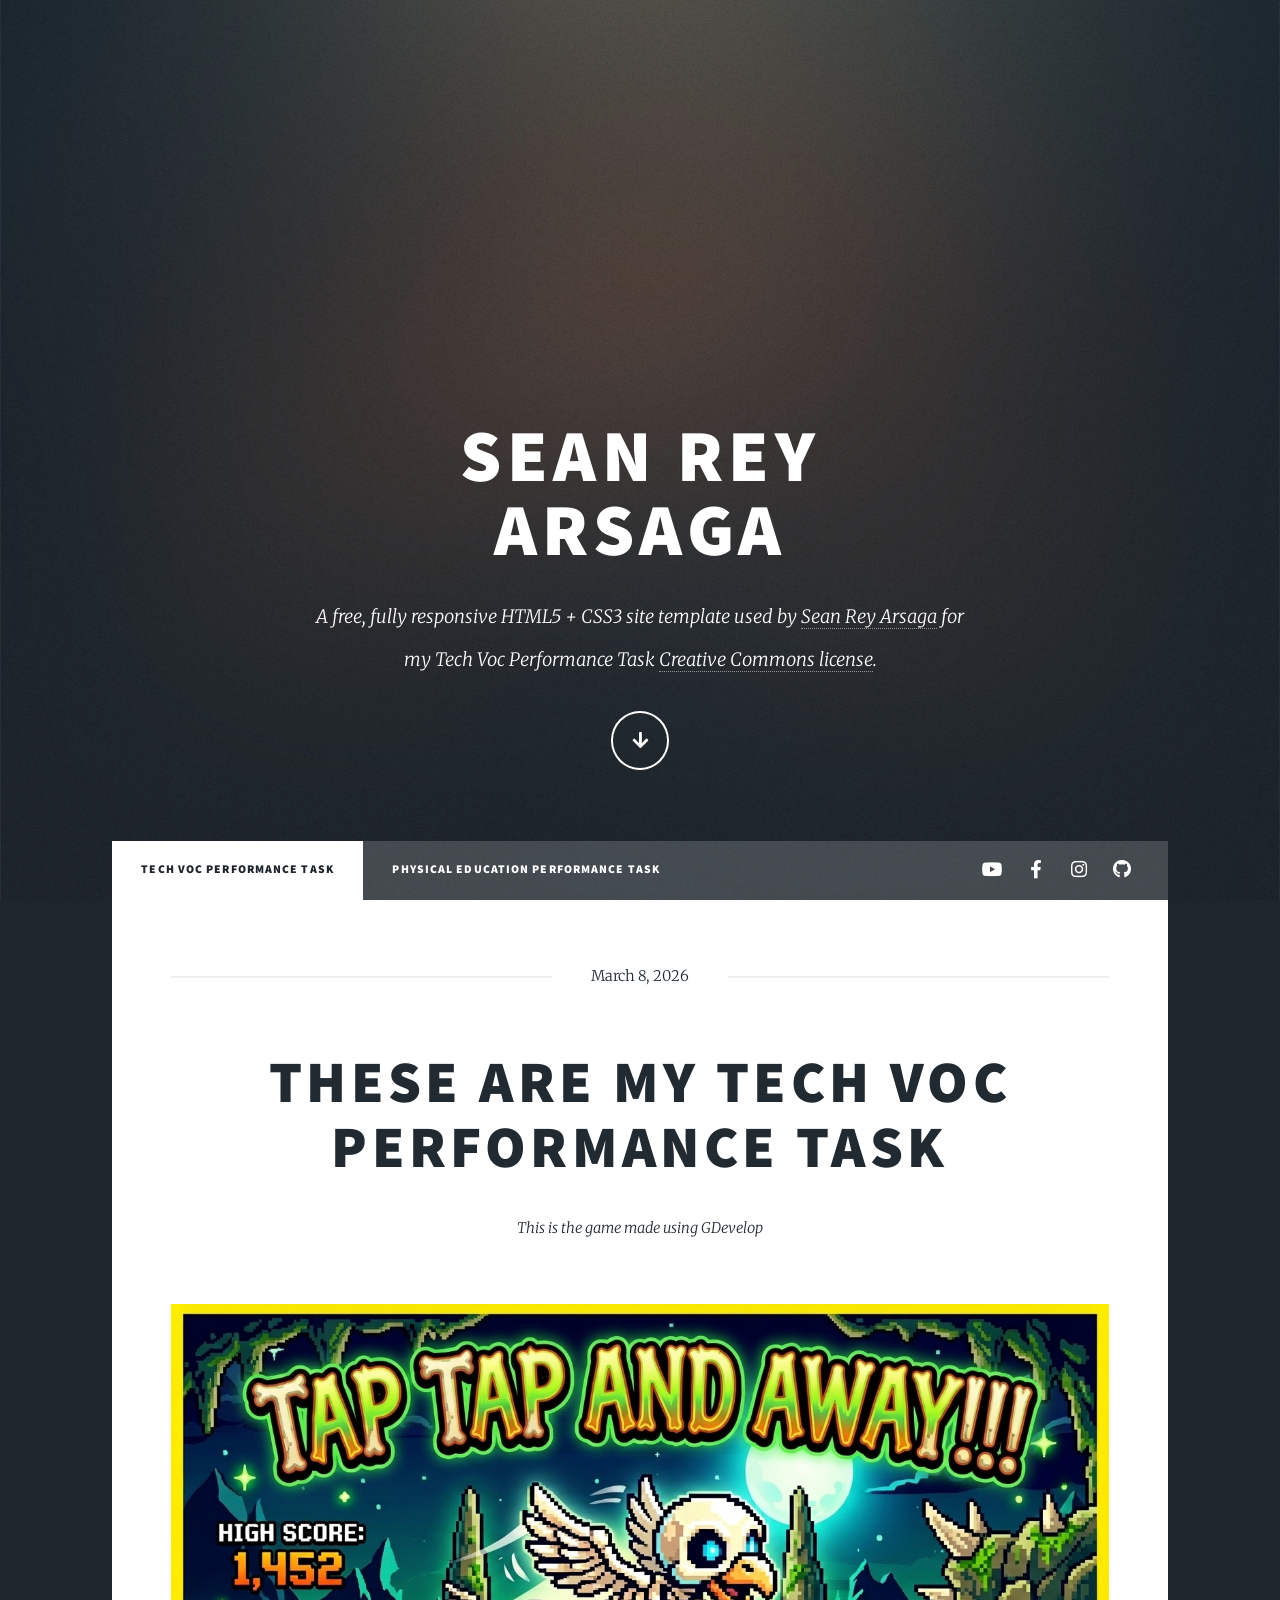
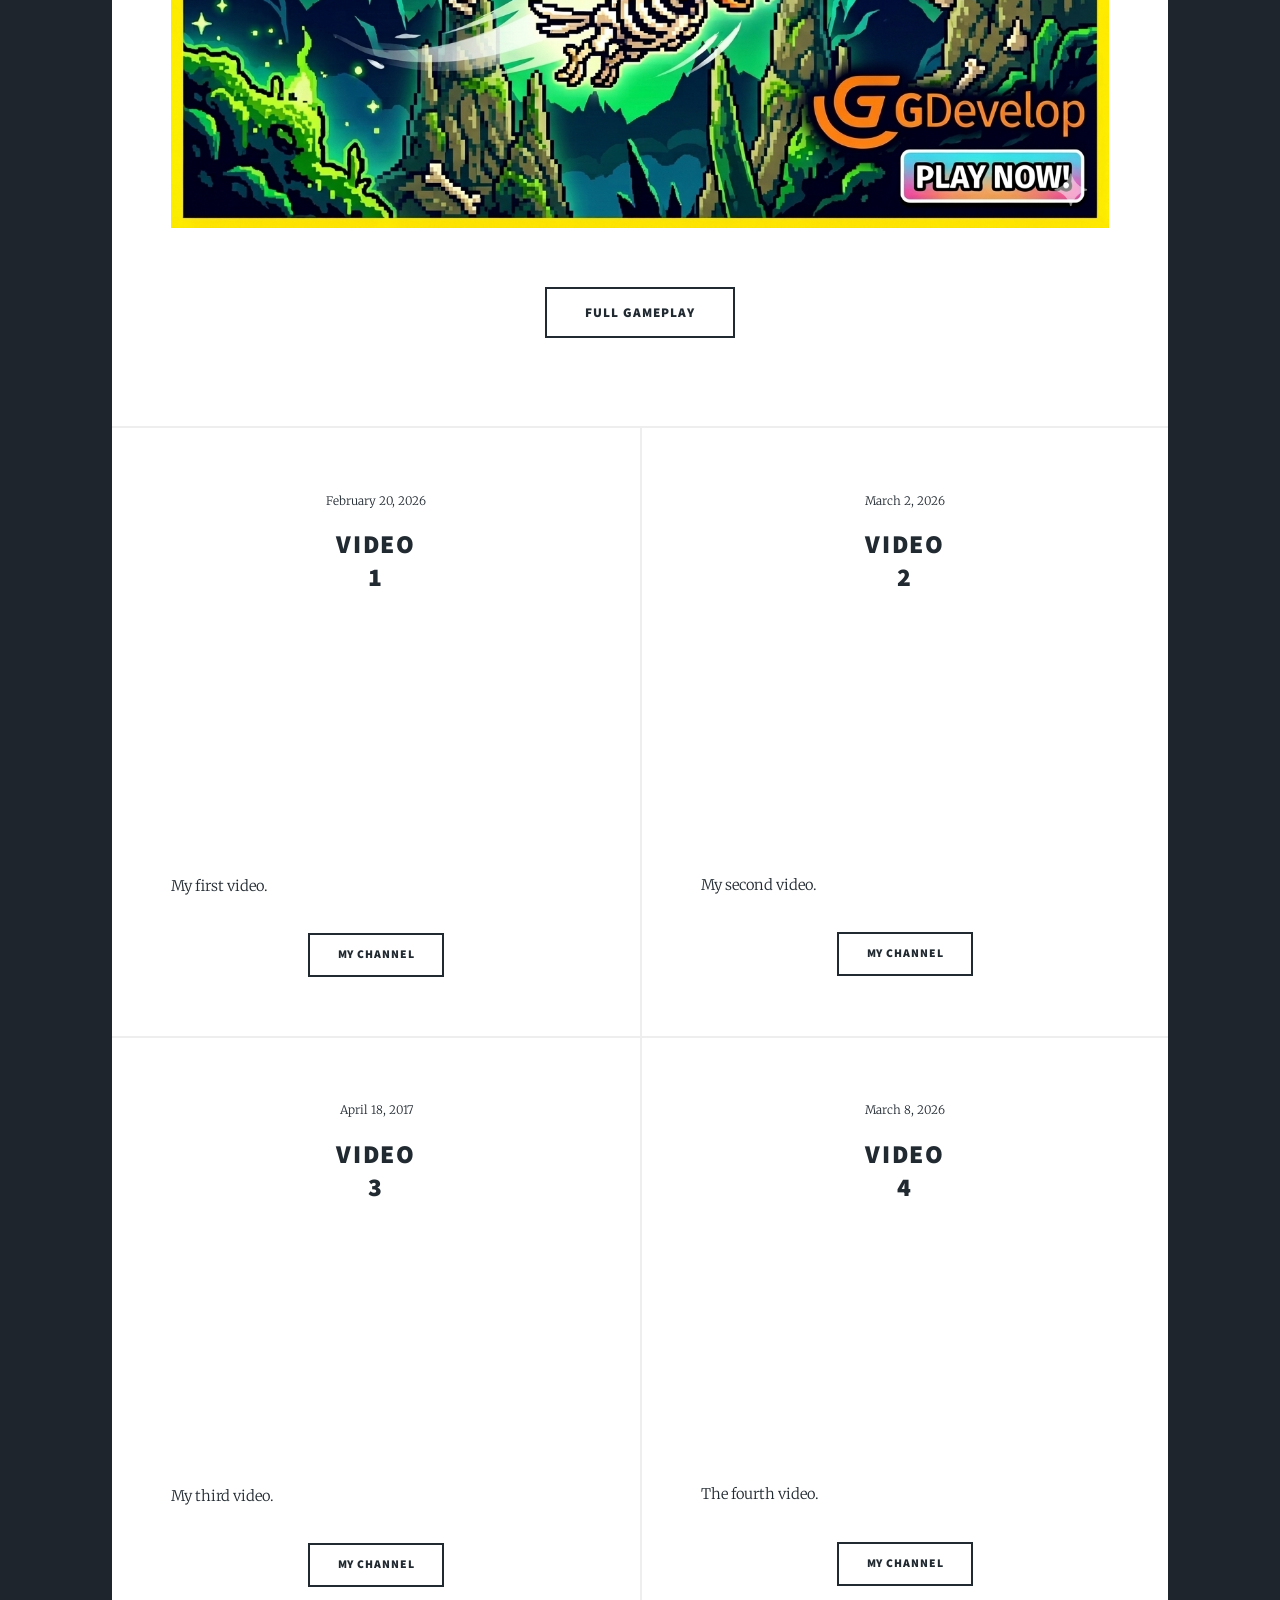
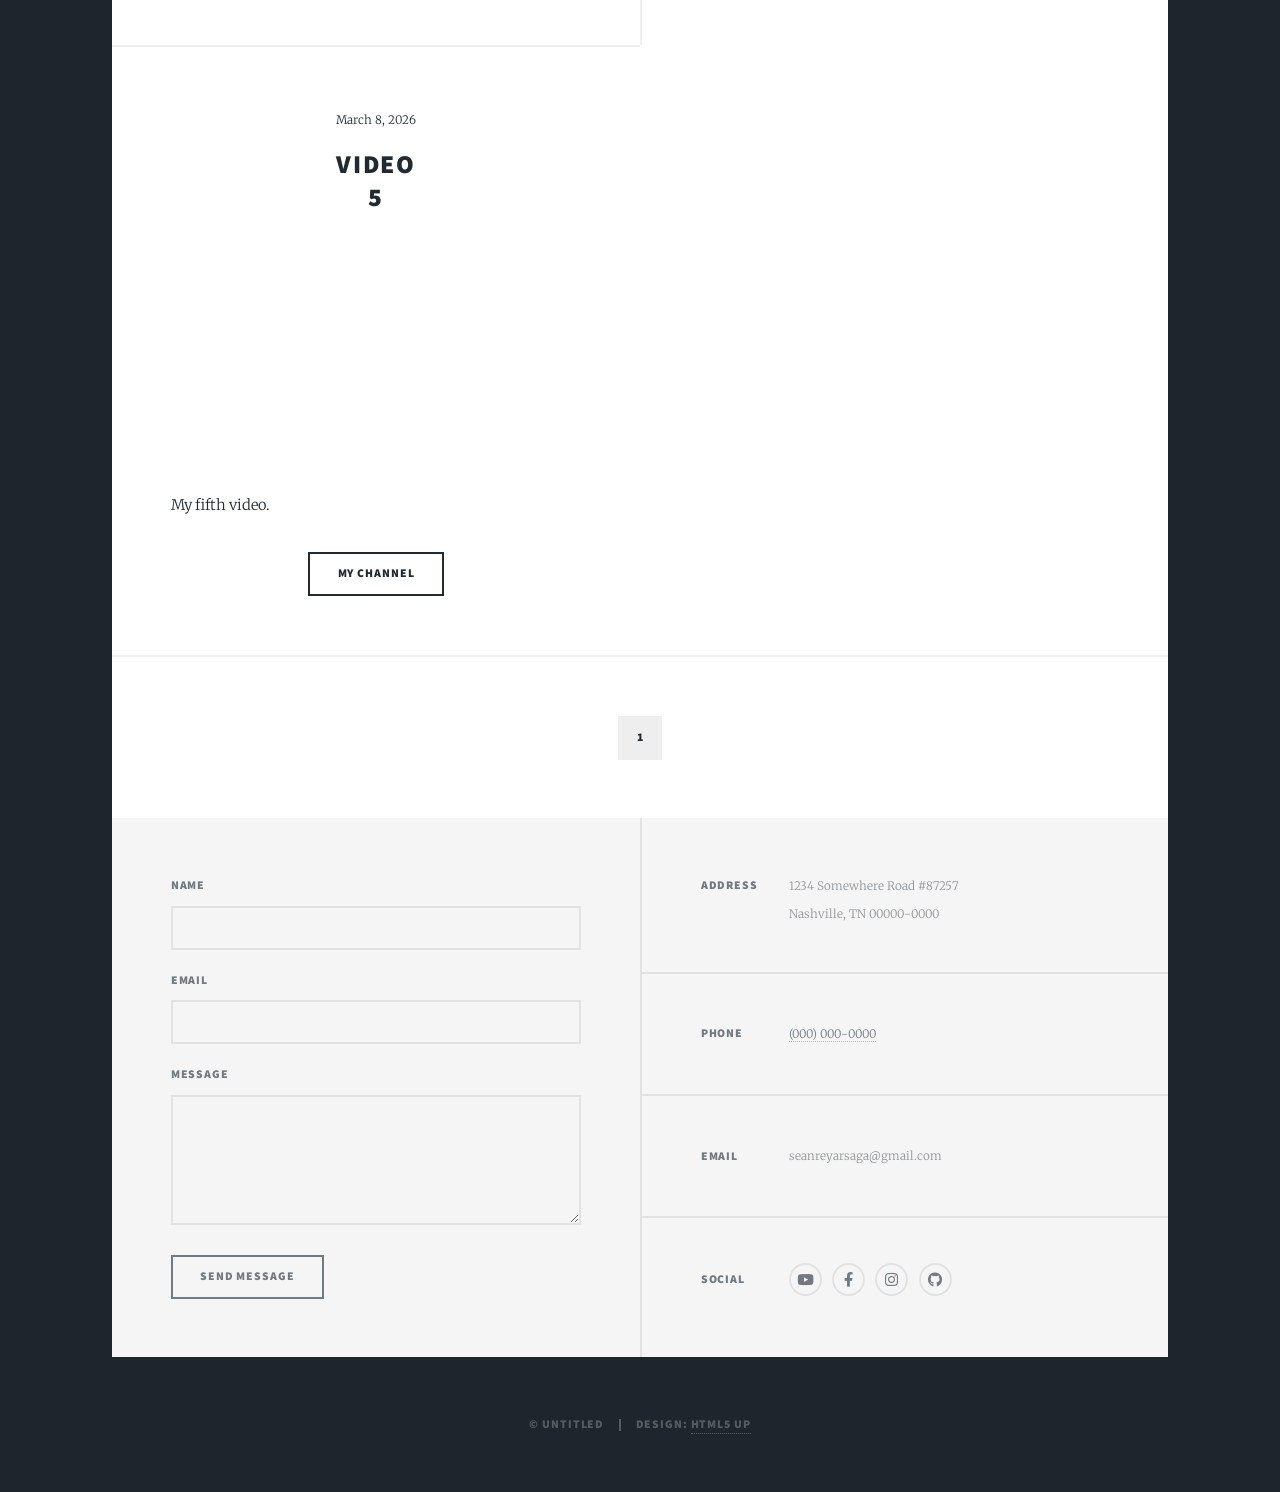
<file: myprofile/index.html>
<!DOCTYPE HTML>
<!--
	Massively by HTML5 UP
	html5up.net | @ajlkn
	Free for personal and commercial use under the CCA 3.0 license (html5up.net/license)
-->
<html>
	<head>
		<title>Sean Arsaga</title>
		<meta charset="utf-8" />
		<meta name="viewport" content="width=device-width, initial-scale=1, user-scalable=no" />
		<link rel="stylesheet" href="assets/css/main.css" />
		<noscript><link rel="stylesheet" href="assets/css/noscript.css" /></noscript>
	</head>
	<body class="is-preload">

		<!-- Wrapper -->
			<div id="wrapper" class="fade-in">

				<!-- Intro -->
					<div id="intro">
						<h1>Sean Rey<br />
						Arsaga</h1>
						<p>A free, fully responsive HTML5 + CSS3 site template used by <a href="https://github.com/SeanArsaga">Sean Rey Arsaga</a> for <br />
						my Tech Voc Performance Task <a href="https://html5up.net/license">Creative Commons license</a>.</p>
						<ul class="actions">
							<li><a href="#header" class="button icon solid solo fa-arrow-down scrolly">Continue</a></li>
						</ul>
					</div>

				<!-- Header -->
					<header id="header">
						<a href="index.html" class="logo">Sean Rey</a>
					</header>

				<!-- Nav -->
					<nav id="nav">
						<ul class="links">
							<li class="active"><a href="index.html">Tech Voc Performance Task</a></li>
							<li><a href="generic.html">Physical Education Performance Task</a></li>
						</ul>
						<ul class="icons">
							<li><a href="https://www.youtube.com/@seanarsaga" class="icon brands fa-youtube"><span class="label">YouTube</span></a></li>
							<li><a href="https://www.facebook.com/sean.arsaga.2025" class="icon brands fa-facebook-f"><span class="label">Facebook</span></a></li>
							<li><a href="https://www.instagram.com/castoricezz?igsh=MXdseWliZWl6cW0xeg==
                            " class="icon brands fa-instagram"><span class="label">Instagram</span></a></li>
							<li><a href="https://github.com/SeanArsaga" class="icon brands fa-github"><span class="label">GitHub</span></a></li>
						</ul>
					</nav>

				<!-- Main -->
					<div id="main">

						<!-- Featured Post -->
							<article class="post featured">
								<header class="major">
									<span class="date">March 8, 2026</span>
									<h2><a href="#">These are my Tech Voc<br />
									Performance Task</a></h2>
									<p>This is the game made using GDevelop</p>
								</header>
								<a href="https://gd.games/games/3740531c-fadf-48f0-baba-141a9a75a46f" class="image main"><img src="images/TAP.png" alt="" /></a>
								<ul class="actions special">
									<li><a href="https://gd.games/games/3740531c-fadf-48f0-baba-141a9a75a46f" class="button large">Full Gameplay</a></li>
								</ul>
							</article>

						<!-- Posts -->
							<section class="posts">
								<article>
									<header>
										<span class="date">February 20, 2026</span>
										<h2>Video<br />
										1</a></h2>
									</header>
									<div class="video-container">
										<iframe width="420" height="315"
											src="https://www.youtube.com/embed/T7SOlHuMWKk" title="YouTube video player" frameborder="0" allowfullscreen>
										</iframe>
									</div>
									<p>My first video.</p>
									<ul class="actions special">
										<li><a href="https://www.youtube.com/@seanarsaga" class="button">My Channel</a></li>
									</ul>
								</article>
								<article>
									<header>
										<span class="date">March 2, 2026</span>
										<h2>Video<br />
										2</a></h2>
									</header>
									<div class="video-container">
										<iframe width="420" height="315"
											src="https://www.youtube.com/embed/7Py-gXPFVKo" title="YouTube video player" frameborder="0" allowfullscreen>
										</iframe>
									</div>
									<p>My second video.</p>
									<ul class="actions special">
										<li><a href="https://www.youtube.com/@seanarsaga" class="button">My Channel</a></li>
									</ul>
								</article>
								<article>
									<header>
										<span class="date">April 18, 2017</span>
										<h2>Video<br />
										3</a></h2>
									</header>
									<div class="video-container">
										<iframe width="420" height="315"
											src="https://www.youtube.com/embed/k0k8nMenPQc" title="YouTube video player" frameborder="0" allowfullscreen>
										</iframe>
									</div>
									<p>My third video.</p>
									<ul class="actions special">
										<li><a href="https://www.youtube.com/@seanarsaga" class="button">My Channel</a></li>
									</ul>
								</article>
								<article>
									<header>
										<span class="date">March 8, 2026</span>
										<h2>Video<br />
										4</a></h2>
									</header>
									<div class="video-container">
										<iframe width="420" height="315"
											src="https://www.youtube.com/embed/32VwjU9ahiE" title="YouTube video player" frameborder="0" allowfullscreen>
										</iframe>
									</div>
									<p>The fourth video.</p>
									<ul class="actions special">
										<li><a href="https://www.youtube.com/@seanarsaga" class="button">My Channel</a></li>
									</ul>
								</article>
								<article>
									<header>
										<span class="date">March 8, 2026</span>
										<h2>Video<br />
										5</a></h2>
									</header>
									<div class="video-container">
										<iframe width="420" height="315"
											src="https://www.youtube.com/embed/_QrcWXtyyfM" title="YouTube video player" frameborder="0" allowfullscreen>
										</iframe>
									</div>
									<p>My fifth video.</p>
									<ul class="actions special">
										<li><a href="https://www.youtube.com/@seanarsaga" class="button">My Channel</a></li>
									</ul>
								</article>
							</section>

						<!-- Footer -->
							<footer>
								<div class="pagination">
									<!--<a href="#" class="previous">Prev</a>-->
									<a href="#" class="page active">1</a>
								</div>
							</footer>

					</div>

				<!-- Footer -->
					<footer id="footer">
						<section>
							<form method="post" action="#">
								<div class="fields">
									<div class="field">
										<label for="name">Name</label>
										<input type="text" name="name" id="name" />
									</div>
									<div class="field">
										<label for="email">Email</label>
										<input type="text" name="email" id="email" />
									</div>
									<div class="field">
										<label for="message">Message</label>
										<textarea name="message" id="message" rows="3"></textarea>
									</div>
								</div>
								<ul class="actions">
									<li><input type="submit" value="Send Message" /></li>
								</ul>
							</form>
						</section>
						<section class="split contact">
							<section class="alt">
								<h3>Address</h3>
								<p>1234 Somewhere Road #87257<br />
								Nashville, TN 00000-0000</p>
							</section>
							<section>
								<h3>Phone</h3>
								<p><a href="#">(000) 000-0000</a></p>
							</section>
							<section>
								<h3>Email</h3>
								<p>seanreyarsaga@gmail.com</a></p>
							</section>
							<section>
								<h3>Social</h3>
								<ul class="icons alt">
									<li><a href="https://www.youtube.com/@seanarsaga" class="icon brands alt fa-youtube"><span class="label">YouTube</span></a></li>
									<li><a href="https://www.facebook.com/sean.arsaga.2025" class="icon brands alt fa-facebook-f"><span class="label">Facebook</span></a></li>
									<li><a href="https://www.instagram.com/castoricezz?igsh=MXdseWliZWl6cW0xeg==
                                    " class="icon brands alt fa-instagram"><span class="label">Instagram</span></a></li>
									<li><a href="https://github.com/SeanArsaga" class="icon brands alt fa-github"><span class="label">GitHub</span></a></li>
								</ul>
							</section>
						</section>
					</footer>

				<!-- Copyright -->
					<div id="copyright">
						<ul><li>&copy; Untitled</li><li>Design: <a href="https://html5up.net">HTML5 UP</a></li></ul>
					</div>

			</div>

		<!-- Scripts -->
			<script src="assets/js/jquery.min.js"></script>
			<script src="assets/js/jquery.scrollex.min.js"></script>
			<script src="assets/js/jquery.scrolly.min.js"></script>
			<script src="assets/js/browser.min.js"></script>
			<script src="assets/js/breakpoints.min.js"></script>
			<script src="assets/js/util.js"></script>
			<script src="assets/js/main.js"></script>

	</body>

</html>
</file>
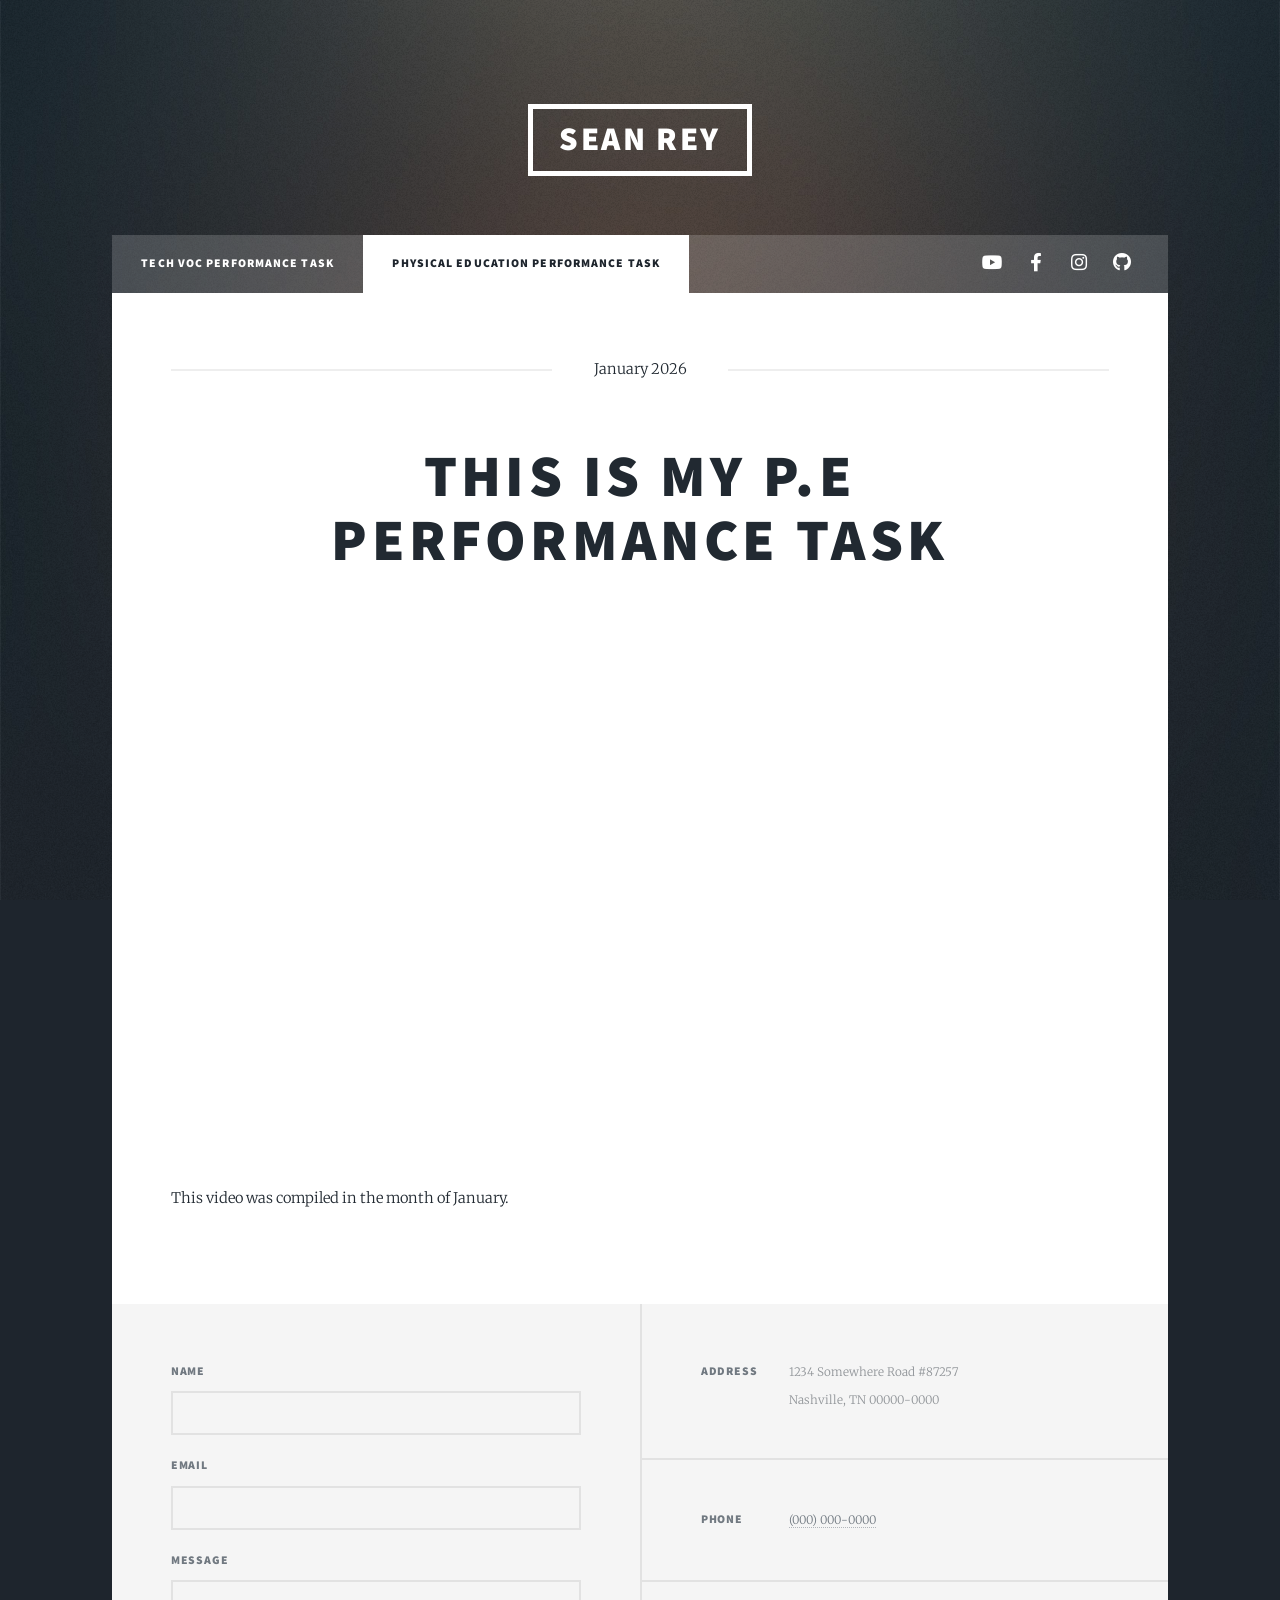
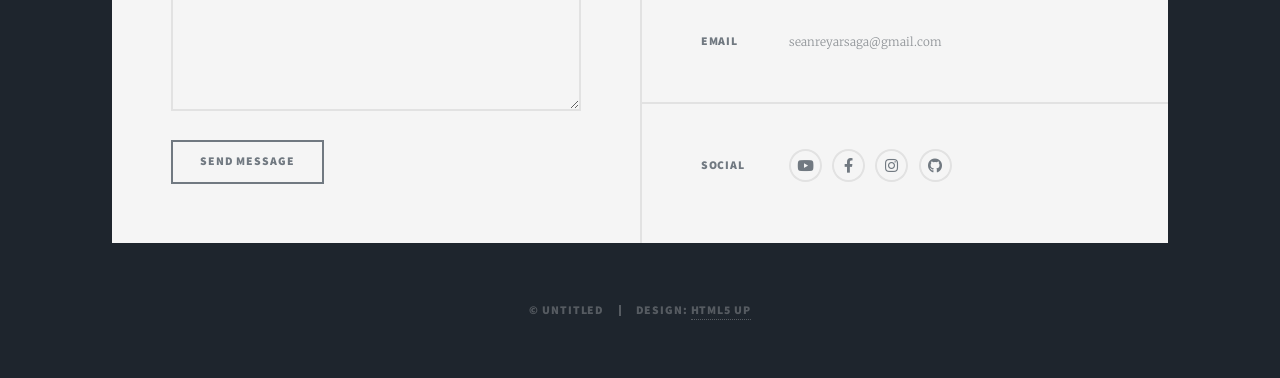
<file: myprofile/generic.html>
<!DOCTYPE HTML>
<!--
	Massively by HTML5 UP
	html5up.net | @ajlkn
	Free for personal and commercial use under the CCA 3.0 license (html5up.net/license)
-->
<html>
	<head>
		<title>Sean Arsaga</title>
		<meta charset="utf-8" />
		<meta name="viewport" content="width=device-width, initial-scale=1, user-scalable=no" />
		<link rel="stylesheet" href="assets/css/main.css" />
		<noscript><link rel="stylesheet" href="assets/css/noscript.css" /></noscript>
	</head>
	<body class="is-preload">

		<!-- Wrapper -->
			<div id="wrapper">

				<!-- Header -->
					<header id="header">
						<a href="index.html" class="logo">Sean Rey</a>
					</header>

				<!-- Nav -->
					<nav id="nav">
						<ul class="links">
							<li><a href="index.html">Tech Voc Performance Task</a></li>
							<li class="active"><a href="generic.html">Physical Education Performance Task</a></li>
						</ul>
						<ul class="icons">
							<li><a href="https://www.youtube.com/@seanarsaga" class="icon brands fa-youtube"><span class="label">YouTube</span></a></li>
							<li><a href="https://www.facebook.com/sean.arsaga.2025" class="icon brands fa-facebook-f"><span class="label">Facebook</span></a></li>
							<li><a href="https://www.instagram.com/castoricezz?igsh=MXdseWliZWl6cW0xeg==" class="icon brands fa-instagram"><span class="label">Instagram</span></a></li>
							<li><a href="https://github.com/SeanArsaga" class="icon brands fa-github"><span class="label">GitHub</span></a></li>
						</ul>
					</nav>

				<!-- Main -->
					<div id="main">

						<!-- Post -->
							<section class="post">
								<header class="major">
									<span class="date">January 2026</span>
									<h1>This is my P.E<br />
									Performance Task</h1>
								</header>
									<div class="video-container">
										<iframe width="420" height="315"
											src="https://www.youtube.com/embed/SU8yRnv7tKM" title="YouTube video player" frameborder="0" allowfullscreen>
										</iframe>
									</div>
								<p>This video was compiled in the month of January.</p>
							</section>
					</div>

				<!-- Footer -->
					<footer id="footer">
						<section>
							<form method="post" action="#">
								<div class="fields">
									<div class="field">
										<label for="name">Name</label>
										<input type="text" name="name" id="name" />
									</div>
									<div class="field">
										<label for="email">Email</label>
										<input type="text" name="email" id="email" />
									</div>
									<div class="field">
										<label for="message">Message</label>
										<textarea name="message" id="message" rows="3"></textarea>
									</div>
								</div>
								<ul class="actions">
									<li><input type="submit" value="Send Message" /></li>
								</ul>
							</form>
						</section>
						<section class="split contact">
							<section class="alt">
								<h3>Address</h3>
								<p>1234 Somewhere Road #87257<br />
								Nashville, TN 00000-0000</p>
							</section>
							<section>
								<h3>Phone</h3>
								<p><a href="#">(000) 000-0000</a></p>
							</section>
							<section>
								<h3>Email</h3>
								<p>seanreyarsaga@gmail.com</a></p>
							</section>
							<section>
								<h3>Social</h3>
								<ul class="icons alt">
									<li><a href="https://www.youtube.com/@seanarsaga" class="icon brands alt fa-youtube"><span class="label">YouTube</span></a></li>
									<li><a href="https://www.facebook.com/sean.arsaga.2025" class="icon brands alt fa-facebook-f"><span class="label">Facebook</span></a></li>
									<li><a href="https://www.instagram.com/castoricezz?igsh=MXdseWliZWl6cW0xeg==" class="icon brands alt fa-instagram"><span class="label">Instagram</span></a></li>
									<li><a href="https://github.com/SeanArsaga" class="icon brands alt fa-github"><span class="label">GitHub</span></a></li>
								</ul>
							</section>
						</section>
					</footer>

				<!-- Copyright -->
					<div id="copyright">
						<ul><li>&copy; Untitled</li><li>Design: <a href="https://html5up.net">HTML5 UP</a></li></ul>
					</div>

			</div>

		<!-- Scripts -->
			<script src="assets/js/jquery.min.js"></script>
			<script src="assets/js/jquery.scrollex.min.js"></script>
			<script src="assets/js/jquery.scrolly.min.js"></script>
			<script src="assets/js/browser.min.js"></script>
			<script src="assets/js/breakpoints.min.js"></script>
			<script src="assets/js/util.js"></script>
			<script src="assets/js/main.js"></script>

	</body>

</html>
</file>
<file: myprofile/assets/css/main.css>
@import url(fontawesome-all.min.css);
@import url("https://fonts.googleapis.com/css?family=Merriweather:300,700,300italic,700italic|Source+Sans+Pro:900");

/*
	Massively by HTML5 UP
	html5up.net | @ajlkn
	Free for personal and commercial use under the CCA 3.0 license (html5up.net/license)

*/

html, body, div, span, applet, object,
iframe, h1, h2, h3, h4, h5, h6, p, blockquote,
pre, a, abbr, acronym, address, big, cite,
code, del, dfn, em, img, ins, kbd, q, s, samp,
small, strike, strong, sub, sup, tt, var, b,
u, i, center, dl, dt, dd, ol, ul, li, fieldset,
form, label, legend, table, caption, tbody,
tfoot, thead, tr, th, td, article, aside,
canvas, details, embed, figure, figcaption,
footer, header, hgroup, menu, nav, output, ruby,
section, summary, time, mark, audio, video {
	margin: 0;
	padding: 0;
	border: 0;
	font-size: 100%;
	font: inherit;
	vertical-align: baseline;}

article, aside, details, figcaption, figure,
footer, header, hgroup, menu, nav, section {
	display: block;}

body {
	line-height: 1;
}

ol, ul {
	list-style: none;
}

blockquote, q {
	quotes: none;
}

	blockquote:before, blockquote:after, q:before, q:after {
		content: '';
		content: none;
	}

table {
	border-collapse: collapse;
	border-spacing: 0;
}

body {
	-webkit-text-size-adjust: none;
}

mark {
	background-color: transparent;
	color: inherit;
}

input::-moz-focus-inner {
	border: 0;
	padding: 0;
}

input, select, textarea {
	-moz-appearance: none;
	-webkit-appearance: none;
	-ms-appearance: none;
	appearance: none;
}

/* Basic */

	@-ms-viewport {
		width: device-width;
	}

	body {
		-ms-overflow-style: scrollbar;
	}

	@media screen and (max-width: 480px) {

		html, body {
			min-width: 320px;
		}

	}

	html {
		box-sizing: border-box;
	}

	*, *:before, *:after {
		box-sizing: inherit;
	}

	body {
		background-color: #1e252d;
	}

		body.is-preload *, body.is-preload *:before, body.is-preload *:after {
			-moz-animation: none !important;
			-webkit-animation: none !important;
			-ms-animation: none !important;
			animation: none !important;
			-moz-transition: none !important;
			-webkit-transition: none !important;
			-ms-transition: none !important;
			transition: none !important;
		}

/* Type */

	html {
		font-size: 16pt;
	}

		@media screen and (max-width: 1680px) {

			html {
				font-size: 12pt;
			}

		}

		@media screen and (max-width: 1280px) {

			html {
				font-size: 11pt;
			}

		}

		@media screen and (max-width: 360px) {

			html {
				font-size: 10pt;
			}

		}

	body {
		color: #212931;
	}

	body, input, select, textarea {
		font-family: "Merriweather", Georgia, serif;
		font-weight: 300;
		font-size: 1rem;
		line-height: 2.375;
	}

	a {
		-moz-transition: color 0.2s ease-in-out, background-color 0.2s ease-in-out, border-color 0.2s ease-in-out, box-shadow 0.2s ease-in-out;
		-webkit-transition: color 0.2s ease-in-out, background-color 0.2s ease-in-out, border-color 0.2s ease-in-out, box-shadow 0.2s ease-in-out;
		-ms-transition: color 0.2s ease-in-out, background-color 0.2s ease-in-out, border-color 0.2s ease-in-out, box-shadow 0.2s ease-in-out;
		transition: color 0.2s ease-in-out, background-color 0.2s ease-in-out, border-color 0.2s ease-in-out, box-shadow 0.2s ease-in-out;
		border-bottom: dotted 1px;
		text-decoration: none;
	}

		a:hover {
			border-bottom-color: transparent;
		}

	strong, b {
		font-weight: 600;
	}

	em, i {
		font-style: italic;
	}

	p {
		text-align: justify;
		margin: 0 0 2rem 0;
	}

	h1, h2, h3, h4, h5, h6 {
		font-family: "Source Sans Pro", Helvetica, sans-serif;
		font-weight: 900;
		line-height: 1.5;
		letter-spacing: 0.075em;
		text-transform: uppercase;
		margin: 0 0 1rem 0;
	}

		h1 a, h2 a, h3 a, h4 a, h5 a, h6 a {
			border-bottom: 0;
			color: inherit;
			text-decoration: none;
		}

	h1 {
		font-size: 4rem;
		line-height: 1.1;
		margin: 0 0 2rem 0;
	}

	h2 {
		font-size: 1.75rem;
		line-height: 1.3;
		margin: 0 0 1.5rem 0;
	}

	h3 {
		font-size: 1.25rem;
		margin: 0 0 1.5rem 0;
	}

	h4 {
		font-size: 1rem;
	}

	h5 {
		font-size: 0.9rem;
	}

	h6 {
		font-size: 0.8rem;
	}

	sub {
		font-size: 0.8rem;
		position: relative;
		top: 0.5rem;
	}

	sup {
		font-size: 0.8rem;
		position: relative;
		top: -0.5rem;
	}

	blockquote {
		border-left: solid 4px;
		font-style: italic;
		margin: 0 0 2rem 0;
		padding: 0.5rem 0 0.5rem 2rem;
	}

	code {
		border: solid 2px;
		font-family: "Courier New", monospace;
		font-size: 0.9rem;
		margin: 0 0.25rem;
		padding: 0.25rem 0.65rem;
	}

	pre {
		-webkit-overflow-scrolling: touch;
		font-family: "Courier New", monospace;
		font-size: 0.9rem;
		margin: 0 0 2rem 0;
	}

		pre code {
			display: block;
			line-height: 1.75;
			padding: 1rem 1.5rem;
			overflow-x: auto;
		}

	hr {
		border: 0;
		border-bottom: solid 2px;
		margin: 3rem 0;
	}

		hr.major {
			margin: 5rem 0;
		}

	.align-left {
		text-align: left;
	}

	.align-center {
		text-align: center;
	}

	.align-right {
		text-align: right;
	}

	input, select, textarea {
		color: #212931;
	}

	a {
		color: #212931;
		border-bottom-color: rgba(33, 41, 49, 0.5);
	}

		a:hover {
			border-bottom-color: transparent;
			color: #18bfef !important;
		}

	strong, b {
		color: #212931;
	}

	h1, h2, h3, h4, h5, h6 {
		color: #212931;
	}

	blockquote {
		border-left-color: #eeeeee;
	}

	code {
		background: rgba(220, 220, 220, 0.25);
		border-color: #eeeeee;
	}

	hr {
		border-bottom-color: #eeeeee;
	}

/* Row */

	.row {
		display: flex;
		flex-wrap: wrap;
		box-sizing: border-box;
		align-items: stretch;
	}

		.row > * {
			box-sizing: border-box;
		}

		.row.gtr-uniform > * > :last-child {
			margin-bottom: 0;
		}

		.row.aln-left {
			justify-content: flex-start;
		}

		.row.aln-center {
			justify-content: center;
		}

		.row.aln-right {
			justify-content: flex-end;
		}

		.row.aln-top {
			align-items: flex-start;
		}

		.row.aln-middle {
			align-items: center;
		}

		.row.aln-bottom {
			align-items: flex-end;
		}

		.row > .imp {
			order: -1;
		}

		.row > .col-1 {
			width: 8.33333%;
		}

		.row > .off-1 {
			margin-left: 8.33333%;
		}

		.row > .col-2 {
			width: 16.66667%;
		}

		.row > .off-2 {
			margin-left: 16.66667%;
		}

		.row > .col-3 {
			width: 25%;
		}

		.row > .off-3 {
			margin-left: 25%;
		}

		.row > .col-4 {
			width: 33.33333%;
		}

		.row > .off-4 {
			margin-left: 33.33333%;
		}

		.row > .col-5 {
			width: 41.66667%;
		}

		.row > .off-5 {
			margin-left: 41.66667%;
		}

		.row > .col-6 {
			width: 50%;
		}

		.row > .off-6 {
			margin-left: 50%;
		}

		.row > .col-7 {
			width: 58.33333%;
		}

		.row > .off-7 {
			margin-left: 58.33333%;
		}

		.row > .col-8 {
			width: 66.66667%;
		}

		.row > .off-8 {
			margin-left: 66.66667%;
		}

		.row > .col-9 {
			width: 75%;
		}

		.row > .off-9 {
			margin-left: 75%;
		}

		.row > .col-10 {
			width: 83.33333%;
		}

		.row > .off-10 {
			margin-left: 83.33333%;
		}

		.row > .col-11 {
			width: 91.66667%;
		}

		.row > .off-11 {
			margin-left: 91.66667%;
		}

		.row > .col-12 {
			width: 100%;
		}

		.row > .off-12 {
			margin-left: 100%;
		}

		.row.gtr-0 {
			margin-top: 0;
			margin-left: 0rem;
		}

			.row.gtr-0 > * {
				padding: 0 0 0 0rem;
			}

			.row.gtr-0.gtr-uniform {
				margin-top: 0rem;
			}

				.row.gtr-0.gtr-uniform > * {
					padding-top: 0rem;
				}

		.row.gtr-25 {
			margin-top: 0;
			margin-left: -0.375rem;
		}

			.row.gtr-25 > * {
				padding: 0 0 0 0.375rem;
			}

			.row.gtr-25.gtr-uniform {
				margin-top: -0.375rem;
			}

				.row.gtr-25.gtr-uniform > * {
					padding-top: 0.375rem;
				}

		.row.gtr-50 {
			margin-top: 0;
			margin-left: -0.75rem;
		}

			.row.gtr-50 > * {
				padding: 0 0 0 0.75rem;
			}

			.row.gtr-50.gtr-uniform {
				margin-top: -0.75rem;
			}

				.row.gtr-50.gtr-uniform > * {
					padding-top: 0.75rem;
				}

		.row {
			margin-top: 0;
			margin-left: -1.5rem;
		}

			.row > * {
				padding: 0 0 0 1.5rem;
			}

			.row.gtr-uniform {
				margin-top: -1.5rem;
			}

				.row.gtr-uniform > * {
					padding-top: 1.5rem;
				}

		.row.gtr-150 {
			margin-top: 0;
			margin-left: -2.25rem;
		}

			.row.gtr-150 > * {
				padding: 0 0 0 2.25rem;
			}

			.row.gtr-150.gtr-uniform {
				margin-top: -2.25rem;
			}

				.row.gtr-150.gtr-uniform > * {
					padding-top: 2.25rem;
				}

		.row.gtr-200 {
			margin-top: 0;
			margin-left: -3rem;
		}

			.row.gtr-200 > * {
				padding: 0 0 0 3rem;
			}

			.row.gtr-200.gtr-uniform {
				margin-top: -3rem;
			}

				.row.gtr-200.gtr-uniform > * {
					padding-top: 3rem;
				}

		@media screen and (max-width: 1680px) {

			.row {
				display: flex;
				flex-wrap: wrap;
				box-sizing: border-box;
				align-items: stretch;
			}

				.row > * {
					box-sizing: border-box;
				}

				.row.gtr-uniform > * > :last-child {
					margin-bottom: 0;
				}

				.row.aln-left {
					justify-content: flex-start;
				}

				.row.aln-center {
					justify-content: center;
				}

				.row.aln-right {
					justify-content: flex-end;
				}

				.row.aln-top {
					align-items: flex-start;
				}

				.row.aln-middle {
					align-items: center;
				}

				.row.aln-bottom {
					align-items: flex-end;
				}

				.row > .imp-xlarge {
					order: -1;
				}

				.row > .col-1-xlarge {
					width: 8.33333%;
				}

				.row > .off-1-xlarge {
					margin-left: 8.33333%;
				}

				.row > .col-2-xlarge {
					width: 16.66667%;
				}

				.row > .off-2-xlarge {
					margin-left: 16.66667%;
				}

				.row > .col-3-xlarge {
					width: 25%;
				}

				.row > .off-3-xlarge {
					margin-left: 25%;
				}

				.row > .col-4-xlarge {
					width: 33.33333%;
				}

				.row > .off-4-xlarge {
					margin-left: 33.33333%;
				}

				.row > .col-5-xlarge {
					width: 41.66667%;
				}

				.row > .off-5-xlarge {
					margin-left: 41.66667%;
				}

				.row > .col-6-xlarge {
					width: 50%;
				}

				.row > .off-6-xlarge {
					margin-left: 50%;
				}

				.row > .col-7-xlarge {
					width: 58.33333%;
				}

				.row > .off-7-xlarge {
					margin-left: 58.33333%;
				}

				.row > .col-8-xlarge {
					width: 66.66667%;
				}

				.row > .off-8-xlarge {
					margin-left: 66.66667%;
				}

				.row > .col-9-xlarge {
					width: 75%;
				}

				.row > .off-9-xlarge {
					margin-left: 75%;
				}

				.row > .col-10-xlarge {
					width: 83.33333%;
				}

				.row > .off-10-xlarge {
					margin-left: 83.33333%;
				}

				.row > .col-11-xlarge {
					width: 91.66667%;
				}

				.row > .off-11-xlarge {
					margin-left: 91.66667%;
				}

				.row > .col-12-xlarge {
					width: 100%;
				}

				.row > .off-12-xlarge {
					margin-left: 100%;
				}

				.row.gtr-0 {
					margin-top: 0;
					margin-left: 0rem;
				}

					.row.gtr-0 > * {
						padding: 0 0 0 0rem;
					}

					.row.gtr-0.gtr-uniform {
						margin-top: 0rem;
					}

						.row.gtr-0.gtr-uniform > * {
							padding-top: 0rem;
						}

				.row.gtr-25 {
					margin-top: 0;
					margin-left: -0.375rem;
				}

					.row.gtr-25 > * {
						padding: 0 0 0 0.375rem;
					}

					.row.gtr-25.gtr-uniform {
						margin-top: -0.375rem;
					}

						.row.gtr-25.gtr-uniform > * {
							padding-top: 0.375rem;
						}

				.row.gtr-50 {
					margin-top: 0;
					margin-left: -0.75rem;
				}

					.row.gtr-50 > * {
						padding: 0 0 0 0.75rem;
					}

					.row.gtr-50.gtr-uniform {
						margin-top: -0.75rem;
					}

						.row.gtr-50.gtr-uniform > * {
							padding-top: 0.75rem;
						}

				.row {
					margin-top: 0;
					margin-left: -1.5rem;
				}

					.row > * {
						padding: 0 0 0 1.5rem;
					}

					.row.gtr-uniform {
						margin-top: -1.5rem;
					}

						.row.gtr-uniform > * {
							padding-top: 1.5rem;
						}

				.row.gtr-150 {
					margin-top: 0;
					margin-left: -2.25rem;
				}

					.row.gtr-150 > * {
						padding: 0 0 0 2.25rem;
					}

					.row.gtr-150.gtr-uniform {
						margin-top: -2.25rem;
					}

						.row.gtr-150.gtr-uniform > * {
							padding-top: 2.25rem;
						}

				.row.gtr-200 {
					margin-top: 0;
					margin-left: -3rem;
				}

					.row.gtr-200 > * {
						padding: 0 0 0 3rem;
					}

					.row.gtr-200.gtr-uniform {
						margin-top: -3rem;
					}

						.row.gtr-200.gtr-uniform > * {
							padding-top: 3rem;
						}

		}

		@media screen and (max-width: 1280px) {

			.row {
				display: flex;
				flex-wrap: wrap;
				box-sizing: border-box;
				align-items: stretch;
			}

				.row > * {
					box-sizing: border-box;
				}

				.row.gtr-uniform > * > :last-child {
					margin-bottom: 0;
				}

				.row.aln-left {
					justify-content: flex-start;
				}

				.row.aln-center {
					justify-content: center;
				}

				.row.aln-right {
					justify-content: flex-end;
				}

				.row.aln-top {
					align-items: flex-start;
				}

				.row.aln-middle {
					align-items: center;
				}

				.row.aln-bottom {
					align-items: flex-end;
				}

				.row > .imp-large {
					order: -1;
				}

				.row > .col-1-large {
					width: 8.33333%;
				}

				.row > .off-1-large {
					margin-left: 8.33333%;
				}

				.row > .col-2-large {
					width: 16.66667%;
				}

				.row > .off-2-large {
					margin-left: 16.66667%;
				}

				.row > .col-3-large {
					width: 25%;
				}

				.row > .off-3-large {
					margin-left: 25%;
				}

				.row > .col-4-large {
					width: 33.33333%;
				}

				.row > .off-4-large {
					margin-left: 33.33333%;
				}

				.row > .col-5-large {
					width: 41.66667%;
				}

				.row > .off-5-large {
					margin-left: 41.66667%;
				}

				.row > .col-6-large {
					width: 50%;
				}

				.row > .off-6-large {
					margin-left: 50%;
				}

				.row > .col-7-large {
					width: 58.33333%;
				}

				.row > .off-7-large {
					margin-left: 58.33333%;
				}

				.row > .col-8-large {
					width: 66.66667%;
				}

				.row > .off-8-large {
					margin-left: 66.66667%;
				}

				.row > .col-9-large {
					width: 75%;
				}

				.row > .off-9-large {
					margin-left: 75%;
				}

				.row > .col-10-large {
					width: 83.33333%;
				}

				.row > .off-10-large {
					margin-left: 83.33333%;
				}

				.row > .col-11-large {
					width: 91.66667%;
				}

				.row > .off-11-large {
					margin-left: 91.66667%;
				}

				.row > .col-12-large {
					width: 100%;
				}

				.row > .off-12-large {
					margin-left: 100%;
				}

				.row.gtr-0 {
					margin-top: 0;
					margin-left: 0rem;
				}

					.row.gtr-0 > * {
						padding: 0 0 0 0rem;
					}

					.row.gtr-0.gtr-uniform {
						margin-top: 0rem;
					}

						.row.gtr-0.gtr-uniform > * {
							padding-top: 0rem;
						}

				.row.gtr-25 {
					margin-top: 0;
					margin-left: -0.375rem;
				}

					.row.gtr-25 > * {
						padding: 0 0 0 0.375rem;
					}

					.row.gtr-25.gtr-uniform {
						margin-top: -0.375rem;
					}

						.row.gtr-25.gtr-uniform > * {
							padding-top: 0.375rem;
						}

				.row.gtr-50 {
					margin-top: 0;
					margin-left: -0.75rem;
				}

					.row.gtr-50 > * {
						padding: 0 0 0 0.75rem;
					}

					.row.gtr-50.gtr-uniform {
						margin-top: -0.75rem;
					}

						.row.gtr-50.gtr-uniform > * {
							padding-top: 0.75rem;
						}

				.row {
					margin-top: 0;
					margin-left: -1.5rem;
				}

					.row > * {
						padding: 0 0 0 1.5rem;
					}

					.row.gtr-uniform {
						margin-top: -1.5rem;
					}

						.row.gtr-uniform > * {
							padding-top: 1.5rem;
						}

				.row.gtr-150 {
					margin-top: 0;
					margin-left: -2.25rem;
				}

					.row.gtr-150 > * {
						padding: 0 0 0 2.25rem;
					}

					.row.gtr-150.gtr-uniform {
						margin-top: -2.25rem;
					}

						.row.gtr-150.gtr-uniform > * {
							padding-top: 2.25rem;
						}

				.row.gtr-200 {
					margin-top: 0;
					margin-left: -3rem;
				}

					.row.gtr-200 > * {
						padding: 0 0 0 3rem;
					}

					.row.gtr-200.gtr-uniform {
						margin-top: -3rem;
					}

						.row.gtr-200.gtr-uniform > * {
							padding-top: 3rem;
						}

		}

		@media screen and (max-width: 980px) {

			.row {
				display: flex;
				flex-wrap: wrap;
				box-sizing: border-box;
				align-items: stretch;
			}

				.row > * {
					box-sizing: border-box;
				}

				.row.gtr-uniform > * > :last-child {
					margin-bottom: 0;
				}

				.row.aln-left {
					justify-content: flex-start;
				}

				.row.aln-center {
					justify-content: center;
				}

				.row.aln-right {
					justify-content: flex-end;
				}

				.row.aln-top {
					align-items: flex-start;
				}

				.row.aln-middle {
					align-items: center;
				}

				.row.aln-bottom {
					align-items: flex-end;
				}

				.row > .imp-medium {
					order: -1;
				}

				.row > .col-1-medium {
					width: 8.33333%;
				}

				.row > .off-1-medium {
					margin-left: 8.33333%;
				}

				.row > .col-2-medium {
					width: 16.66667%;
				}

				.row > .off-2-medium {
					margin-left: 16.66667%;
				}

				.row > .col-3-medium {
					width: 25%;
				}

				.row > .off-3-medium {
					margin-left: 25%;
				}

				.row > .col-4-medium {
					width: 33.33333%;
				}

				.row > .off-4-medium {
					margin-left: 33.33333%;
				}

				.row > .col-5-medium {
					width: 41.66667%;
				}

				.row > .off-5-medium {
					margin-left: 41.66667%;
				}

				.row > .col-6-medium {
					width: 50%;
				}

				.row > .off-6-medium {
					margin-left: 50%;
				}

				.row > .col-7-medium {
					width: 58.33333%;
				}

				.row > .off-7-medium {
					margin-left: 58.33333%;
				}

				.row > .col-8-medium {
					width: 66.66667%;
				}

				.row > .off-8-medium {
					margin-left: 66.66667%;
				}

				.row > .col-9-medium {
					width: 75%;
				}

				.row > .off-9-medium {
					margin-left: 75%;
				}

				.row > .col-10-medium {
					width: 83.33333%;
				}

				.row > .off-10-medium {
					margin-left: 83.33333%;
				}

				.row > .col-11-medium {
					width: 91.66667%;
				}

				.row > .off-11-medium {
					margin-left: 91.66667%;
				}

				.row > .col-12-medium {
					width: 100%;
				}

				.row > .off-12-medium {
					margin-left: 100%;
				}

				.row.gtr-0 {
					margin-top: 0;
					margin-left: 0rem;
				}

					.row.gtr-0 > * {
						padding: 0 0 0 0rem;
					}

					.row.gtr-0.gtr-uniform {
						margin-top: 0rem;
					}

						.row.gtr-0.gtr-uniform > * {
							padding-top: 0rem;
						}

				.row.gtr-25 {
					margin-top: 0;
					margin-left: -0.375rem;
				}

					.row.gtr-25 > * {
						padding: 0 0 0 0.375rem;
					}

					.row.gtr-25.gtr-uniform {
						margin-top: -0.375rem;
					}

						.row.gtr-25.gtr-uniform > * {
							padding-top: 0.375rem;
						}

				.row.gtr-50 {
					margin-top: 0;
					margin-left: -0.75rem;
				}

					.row.gtr-50 > * {
						padding: 0 0 0 0.75rem;
					}

					.row.gtr-50.gtr-uniform {
						margin-top: -0.75rem;
					}

						.row.gtr-50.gtr-uniform > * {
							padding-top: 0.75rem;
						}

				.row {
					margin-top: 0;
					margin-left: -1.5rem;
				}

					.row > * {
						padding: 0 0 0 1.5rem;
					}

					.row.gtr-uniform {
						margin-top: -1.5rem;
					}

						.row.gtr-uniform > * {
							padding-top: 1.5rem;
						}

				.row.gtr-150 {
					margin-top: 0;
					margin-left: -2.25rem;
				}

					.row.gtr-150 > * {
						padding: 0 0 0 2.25rem;
					}

					.row.gtr-150.gtr-uniform {
						margin-top: -2.25rem;
					}

						.row.gtr-150.gtr-uniform > * {
							padding-top: 2.25rem;
						}

				.row.gtr-200 {
					margin-top: 0;
					margin-left: -3rem;
				}

					.row.gtr-200 > * {
						padding: 0 0 0 3rem;
					}

					.row.gtr-200.gtr-uniform {
						margin-top: -3rem;
					}

						.row.gtr-200.gtr-uniform > * {
							padding-top: 3rem;
						}

		}

		@media screen and (max-width: 736px) {

			.row {
				display: flex;
				flex-wrap: wrap;
				box-sizing: border-box;
				align-items: stretch;
			}

				.row > * {
					box-sizing: border-box;
				}

				.row.gtr-uniform > * > :last-child {
					margin-bottom: 0;
				}

				.row.aln-left {
					justify-content: flex-start;
				}

				.row.aln-center {
					justify-content: center;
				}

				.row.aln-right {
					justify-content: flex-end;
				}

				.row.aln-top {
					align-items: flex-start;
				}

				.row.aln-middle {
					align-items: center;
				}

				.row.aln-bottom {
					align-items: flex-end;
				}

				.row > .imp-small {
					order: -1;
				}

				.row > .col-1-small {
					width: 8.33333%;
				}

				.row > .off-1-small {
					margin-left: 8.33333%;
				}

				.row > .col-2-small {
					width: 16.66667%;
				}

				.row > .off-2-small {
					margin-left: 16.66667%;
				}

				.row > .col-3-small {
					width: 25%;
				}

				.row > .off-3-small {
					margin-left: 25%;
				}

				.row > .col-4-small {
					width: 33.33333%;
				}

				.row > .off-4-small {
					margin-left: 33.33333%;
				}

				.row > .col-5-small {
					width: 41.66667%;
				}

				.row > .off-5-small {
					margin-left: 41.66667%;
				}

				.row > .col-6-small {
					width: 50%;
				}

				.row > .off-6-small {
					margin-left: 50%;
				}

				.row > .col-7-small {
					width: 58.33333%;
				}

				.row > .off-7-small {
					margin-left: 58.33333%;
				}

				.row > .col-8-small {
					width: 66.66667%;
				}

				.row > .off-8-small {
					margin-left: 66.66667%;
				}

				.row > .col-9-small {
					width: 75%;
				}

				.row > .off-9-small {
					margin-left: 75%;
				}

				.row > .col-10-small {
					width: 83.33333%;
				}

				.row > .off-10-small {
					margin-left: 83.33333%;
				}

				.row > .col-11-small {
					width: 91.66667%;
				}

				.row > .off-11-small {
					margin-left: 91.66667%;
				}

				.row > .col-12-small {
					width: 100%;
				}

				.row > .off-12-small {
					margin-left: 100%;
				}

				.row.gtr-0 {
					margin-top: 0;
					margin-left: 0rem;
				}

					.row.gtr-0 > * {
						padding: 0 0 0 0rem;
					}

					.row.gtr-0.gtr-uniform {
						margin-top: 0rem;
					}

						.row.gtr-0.gtr-uniform > * {
							padding-top: 0rem;
						}

				.row.gtr-25 {
					margin-top: 0;
					margin-left: -0.375rem;
				}

					.row.gtr-25 > * {
						padding: 0 0 0 0.375rem;
					}

					.row.gtr-25.gtr-uniform {
						margin-top: -0.375rem;
					}

						.row.gtr-25.gtr-uniform > * {
							padding-top: 0.375rem;
						}

				.row.gtr-50 {
					margin-top: 0;
					margin-left: -0.75rem;
				}

					.row.gtr-50 > * {
						padding: 0 0 0 0.75rem;
					}

					.row.gtr-50.gtr-uniform {
						margin-top: -0.75rem;
					}

						.row.gtr-50.gtr-uniform > * {
							padding-top: 0.75rem;
						}

				.row {
					margin-top: 0;
					margin-left: -1.5rem;
				}

					.row > * {
						padding: 0 0 0 1.5rem;
					}

					.row.gtr-uniform {
						margin-top: -1.5rem;
					}

						.row.gtr-uniform > * {
							padding-top: 1.5rem;
						}

				.row.gtr-150 {
					margin-top: 0;
					margin-left: -2.25rem;
				}

					.row.gtr-150 > * {
						padding: 0 0 0 2.25rem;
					}

					.row.gtr-150.gtr-uniform {
						margin-top: -2.25rem;
					}

						.row.gtr-150.gtr-uniform > * {
							padding-top: 2.25rem;
						}

				.row.gtr-200 {
					margin-top: 0;
					margin-left: -3rem;
				}

					.row.gtr-200 > * {
						padding: 0 0 0 3rem;
					}

					.row.gtr-200.gtr-uniform {
						margin-top: -3rem;
					}

						.row.gtr-200.gtr-uniform > * {
							padding-top: 3rem;
						}

		}

		@media screen and (max-width: 480px) {

			.row {
				display: flex;
				flex-wrap: wrap;
				box-sizing: border-box;
				align-items: stretch;
			}

				.row > * {
					box-sizing: border-box;
				}

				.row.gtr-uniform > * > :last-child {
					margin-bottom: 0;
				}

				.row.aln-left {
					justify-content: flex-start;
				}

				.row.aln-center {
					justify-content: center;
				}

				.row.aln-right {
					justify-content: flex-end;
				}

				.row.aln-top {
					align-items: flex-start;
				}

				.row.aln-middle {
					align-items: center;
				}

				.row.aln-bottom {
					align-items: flex-end;
				}

				.row > .imp-xsmall {
					order: -1;
				}

				.row > .col-1-xsmall {
					width: 8.33333%;
				}

				.row > .off-1-xsmall {
					margin-left: 8.33333%;
				}

				.row > .col-2-xsmall {
					width: 16.66667%;
				}

				.row > .off-2-xsmall {
					margin-left: 16.66667%;
				}

				.row > .col-3-xsmall {
					width: 25%;
				}

				.row > .off-3-xsmall {
					margin-left: 25%;
				}

				.row > .col-4-xsmall {
					width: 33.33333%;
				}

				.row > .off-4-xsmall {
					margin-left: 33.33333%;
				}

				.row > .col-5-xsmall {
					width: 41.66667%;
				}

				.row > .off-5-xsmall {
					margin-left: 41.66667%;
				}

				.row > .col-6-xsmall {
					width: 50%;
				}

				.row > .off-6-xsmall {
					margin-left: 50%;
				}

				.row > .col-7-xsmall {
					width: 58.33333%;
				}

				.row > .off-7-xsmall {
					margin-left: 58.33333%;
				}

				.row > .col-8-xsmall {
					width: 66.66667%;
				}

				.row > .off-8-xsmall {
					margin-left: 66.66667%;
				}

				.row > .col-9-xsmall {
					width: 75%;
				}

				.row > .off-9-xsmall {
					margin-left: 75%;
				}

				.row > .col-10-xsmall {
					width: 83.33333%;
				}

				.row > .off-10-xsmall {
					margin-left: 83.33333%;
				}

				.row > .col-11-xsmall {
					width: 91.66667%;
				}

				.row > .off-11-xsmall {
					margin-left: 91.66667%;
				}

				.row > .col-12-xsmall {
					width: 100%;
				}

				.row > .off-12-xsmall {
					margin-left: 100%;
				}

				.row.gtr-0 {
					margin-top: 0;
					margin-left: 0rem;
				}

					.row.gtr-0 > * {
						padding: 0 0 0 0rem;
					}

					.row.gtr-0.gtr-uniform {
						margin-top: 0rem;
					}

						.row.gtr-0.gtr-uniform > * {
							padding-top: 0rem;
						}

				.row.gtr-25 {
					margin-top: 0;
					margin-left: -0.375rem;
				}

					.row.gtr-25 > * {
						padding: 0 0 0 0.375rem;
					}

					.row.gtr-25.gtr-uniform {
						margin-top: -0.375rem;
					}

						.row.gtr-25.gtr-uniform > * {
							padding-top: 0.375rem;
						}

				.row.gtr-50 {
					margin-top: 0;
					margin-left: -0.75rem;
				}

					.row.gtr-50 > * {
						padding: 0 0 0 0.75rem;
					}

					.row.gtr-50.gtr-uniform {
						margin-top: -0.75rem;
					}

						.row.gtr-50.gtr-uniform > * {
							padding-top: 0.75rem;
						}

				.row {
					margin-top: 0;
					margin-left: -1.5rem;
				}

					.row > * {
						padding: 0 0 0 1.5rem;
					}

					.row.gtr-uniform {
						margin-top: -1.5rem;
					}

						.row.gtr-uniform > * {
							padding-top: 1.5rem;
						}

				.row.gtr-150 {
					margin-top: 0;
					margin-left: -2.25rem;
				}

					.row.gtr-150 > * {
						padding: 0 0 0 2.25rem;
					}

					.row.gtr-150.gtr-uniform {
						margin-top: -2.25rem;
					}

						.row.gtr-150.gtr-uniform > * {
							padding-top: 2.25rem;
						}

				.row.gtr-200 {
					margin-top: 0;
					margin-left: -3rem;
				}

					.row.gtr-200 > * {
						padding: 0 0 0 3rem;
					}

					.row.gtr-200.gtr-uniform {
						margin-top: -3rem;
					}

						.row.gtr-200.gtr-uniform > * {
							padding-top: 3rem;
						}

		}

		@media screen and (max-width: 360px) {

			.row {
				display: flex;
				flex-wrap: wrap;
				box-sizing: border-box;
				align-items: stretch;
			}

				.row > * {
					box-sizing: border-box;
				}

				.row.gtr-uniform > * > :last-child {
					margin-bottom: 0;
				}

				.row.aln-left {
					justify-content: flex-start;
				}

				.row.aln-center {
					justify-content: center;
				}

				.row.aln-right {
					justify-content: flex-end;
				}

				.row.aln-top {
					align-items: flex-start;
				}

				.row.aln-middle {
					align-items: center;
				}

				.row.aln-bottom {
					align-items: flex-end;
				}

				.row > .imp-xxsmall {
					order: -1;
				}

				.row > .col-1-xxsmall {
					width: 8.33333%;
				}

				.row > .off-1-xxsmall {
					margin-left: 8.33333%;
				}

				.row > .col-2-xxsmall {
					width: 16.66667%;
				}

				.row > .off-2-xxsmall {
					margin-left: 16.66667%;
				}

				.row > .col-3-xxsmall {
					width: 25%;
				}

				.row > .off-3-xxsmall {
					margin-left: 25%;
				}

				.row > .col-4-xxsmall {
					width: 33.33333%;
				}

				.row > .off-4-xxsmall {
					margin-left: 33.33333%;
				}

				.row > .col-5-xxsmall {
					width: 41.66667%;
				}

				.row > .off-5-xxsmall {
					margin-left: 41.66667%;
				}

				.row > .col-6-xxsmall {
					width: 50%;
				}

				.row > .off-6-xxsmall {
					margin-left: 50%;
				}

				.row > .col-7-xxsmall {
					width: 58.33333%;
				}

				.row > .off-7-xxsmall {
					margin-left: 58.33333%;
				}

				.row > .col-8-xxsmall {
					width: 66.66667%;
				}

				.row > .off-8-xxsmall {
					margin-left: 66.66667%;
				}

				.row > .col-9-xxsmall {
					width: 75%;
				}

				.row > .off-9-xxsmall {
					margin-left: 75%;
				}

				.row > .col-10-xxsmall {
					width: 83.33333%;
				}

				.row > .off-10-xxsmall {
					margin-left: 83.33333%;
				}

				.row > .col-11-xxsmall {
					width: 91.66667%;
				}

				.row > .off-11-xxsmall {
					margin-left: 91.66667%;
				}

				.row > .col-12-xxsmall {
					width: 100%;
				}

				.row > .off-12-xxsmall {
					margin-left: 100%;
				}

				.row.gtr-0 {
					margin-top: 0;
					margin-left: 0rem;
				}

					.row.gtr-0 > * {
						padding: 0 0 0 0rem;
					}

					.row.gtr-0.gtr-uniform {
						margin-top: 0rem;
					}

						.row.gtr-0.gtr-uniform > * {
							padding-top: 0rem;
						}

				.row.gtr-25 {
					margin-top: 0;
					margin-left: -0.375rem;
				}

					.row.gtr-25 > * {
						padding: 0 0 0 0.375rem;
					}

					.row.gtr-25.gtr-uniform {
						margin-top: -0.375rem;
					}

						.row.gtr-25.gtr-uniform > * {
							padding-top: 0.375rem;
						}

				.row.gtr-50 {
					margin-top: 0;
					margin-left: -0.75rem;
				}

					.row.gtr-50 > * {
						padding: 0 0 0 0.75rem;
					}

					.row.gtr-50.gtr-uniform {
						margin-top: -0.75rem;
					}

						.row.gtr-50.gtr-uniform > * {
							padding-top: 0.75rem;
						}

				.row {
					margin-top: 0;
					margin-left: -1.5rem;
				}

					.row > * {
						padding: 0 0 0 1.5rem;
					}

					.row.gtr-uniform {
						margin-top: -1.5rem;
					}

						.row.gtr-uniform > * {
							padding-top: 1.5rem;
						}

				.row.gtr-150 {
					margin-top: 0;
					margin-left: -2.25rem;
				}

					.row.gtr-150 > * {
						padding: 0 0 0 2.25rem;
					}

					.row.gtr-150.gtr-uniform {
						margin-top: -2.25rem;
					}

						.row.gtr-150.gtr-uniform > * {
							padding-top: 2.25rem;
						}

				.row.gtr-200 {
					margin-top: 0;
					margin-left: -3rem;
				}

					.row.gtr-200 > * {
						padding: 0 0 0 3rem;
					}

					.row.gtr-200.gtr-uniform {
						margin-top: -3rem;
					}

						.row.gtr-200.gtr-uniform > * {
							padding-top: 3rem;
						}

		}

/* Box */

	.box {
		border: solid 2px;
		margin-bottom: 2rem;
		padding: 1.5rem;
	}

		.box > :last-child,
		.box > :last-child > :last-child,
		.box > :last-child > :last-child > :last-child {
			margin-bottom: 0;
		}

		.box.alt {
			border: 0;
			border-radius: 0;
			padding: 0;
		}

	.box {
		border-color: #eeeeee;
	}

/* Button */

	input[type="submit"],
	input[type="reset"],
	input[type="button"],
	button,
	.button {
		-moz-appearance: none;
		-webkit-appearance: none;
		-ms-appearance: none;
		appearance: none;
		-moz-transition: background-color 0.2s ease-in-out, box-shadow 0.2s ease-in-out, color 0.2s ease-in-out;
		-webkit-transition: background-color 0.2s ease-in-out, box-shadow 0.2s ease-in-out, color 0.2s ease-in-out;
		-ms-transition: background-color 0.2s ease-in-out, box-shadow 0.2s ease-in-out, color 0.2s ease-in-out;
		transition: background-color 0.2s ease-in-out, box-shadow 0.2s ease-in-out, color 0.2s ease-in-out;
		border: 0;
		border-radius: 0;
		cursor: pointer;
		display: inline-block;
		font-family: "Source Sans Pro", Helvetica, sans-serif;
		font-size: 0.8rem;
		font-weight: 900;
		letter-spacing: 0.075em;
		height: 3rem;
		line-height: 3rem;
		padding: 0 2rem;
		text-align: center;
		text-decoration: none;
		text-transform: uppercase;
		white-space: nowrap;
	}

		input[type="submit"].icon:before,
		input[type="reset"].icon:before,
		input[type="button"].icon:before,
		button.icon:before,
		.button.icon:before {
			margin-right: 0.5rem;
		}

		input[type="submit"].icon.solo,
		input[type="reset"].icon.solo,
		input[type="button"].icon.solo,
		button.icon.solo,
		.button.icon.solo {
			position: relative;
			width: 4rem;
			height: 4rem;
			line-height: 4rem;
			border-radius: 4rem;
			text-indent: 4rem;
			overflow: hidden;
			padding: 0;
			white-space: nowrap;
		}

			input[type="submit"].icon.solo:before,
			input[type="reset"].icon.solo:before,
			input[type="button"].icon.solo:before,
			button.icon.solo:before,
			.button.icon.solo:before {
				position: absolute;
				display: block;
				top: 0;
				left: 0;
				width: inherit;
				height: inherit;
				line-height: inherit;
				font-size: 1.25rem;
				margin-right: 0;
				text-align: center;
				text-indent: 0;
			}

		input[type="submit"].fit,
		input[type="reset"].fit,
		input[type="button"].fit,
		button.fit,
		.button.fit {
			width: 100%;
		}

		input[type="submit"].small,
		input[type="reset"].small,
		input[type="button"].small,
		button.small,
		.button.small {
			font-size: 0.7rem;
			height: 2.5rem;
			line-height: 2.5rem;
			padding: 0 1.5rem;
		}

		input[type="submit"].large,
		input[type="reset"].large,
		input[type="button"].large,
		button.large,
		.button.large {
			font-size: 0.9rem;
			height: 3.5rem;
			line-height: 3.5rem;
			padding: 0 2.75rem;
		}

		@media screen and (max-width: 980px) {

			input[type="submit"],
			input[type="reset"],
			input[type="button"],
			button,
			.button {
				font-size: 0.9rem;
				height: 3.25rem;
				line-height: 3.25rem;
			}

				input[type="submit"].large,
				input[type="reset"].large,
				input[type="button"].large,
				button.large,
				.button.large {
					font-size: 1rem;
					height: 3.75rem;
					line-height: 3.75rem;
				}

		}

		input[type="submit"].disabled, input[type="submit"]:disabled,
		input[type="reset"].disabled,
		input[type="reset"]:disabled,
		input[type="button"].disabled,
		input[type="button"]:disabled,
		button.disabled,
		button:disabled,
		.button.disabled,
		.button:disabled {
			pointer-events: none;
			opacity: 0.25;
		}

	input[type="submit"],
	input[type="reset"],
	input[type="button"],
	button,
	.button {
		background-color: transparent;
		box-shadow: inset 0 0 0 2px #212931;
		color: #212931 !important;
	}

		input[type="submit"]:hover,
		input[type="reset"]:hover,
		input[type="button"]:hover,
		button:hover,
		.button:hover {
			box-shadow: inset 0 0 0 2px #18bfef;
			color: #18bfef !important;
		}

		input[type="submit"].primary,
		input[type="reset"].primary,
		input[type="button"].primary,
		button.primary,
		.button.primary {
			background-color: #212931;
			box-shadow: none;
			color: #ffffff !important;
		}

			input[type="submit"].primary:hover,
			input[type="reset"].primary:hover,
			input[type="button"].primary:hover,
			button.primary:hover,
			.button.primary:hover {
				background-color: #18bfef;
			}

/* Form */

	form {
		margin: 0 0 2rem 0;
	}

		form > :last-child {
			margin-bottom: 0;
		}

		form > .fields {
			display: -moz-flex;
			display: -webkit-flex;
			display: -ms-flex;
			display: flex;
			-moz-flex-wrap: wrap;
			-webkit-flex-wrap: wrap;
			-ms-flex-wrap: wrap;
			flex-wrap: wrap;
			width: calc(100% + 3rem);
			margin: -1.5rem 0 2rem -1.5rem;
		}

			form > .fields > .field {
				-moz-flex-grow: 0;
				-webkit-flex-grow: 0;
				-ms-flex-grow: 0;
				flex-grow: 0;
				-moz-flex-shrink: 0;
				-webkit-flex-shrink: 0;
				-ms-flex-shrink: 0;
				flex-shrink: 0;
				padding: 1.5rem 0 0 1.5rem;
				width: calc(100% - 1.5rem);
			}

				form > .fields > .field.half {
					width: calc(50% - 0.75rem);
				}

				form > .fields > .field.third {
					width: calc(100%/3 - 0.5rem);
				}

				form > .fields > .field.quarter {
					width: calc(25% - 0.375rem);
				}

		@media screen and (max-width: 480px) {

			form > .fields {
				width: calc(100% + 3rem);
				margin: -1.5rem 0 2rem -1.5rem;
			}

				form > .fields > .field {
					padding: 1.5rem 0 0 1.5rem;
					width: calc(100% - 1.5rem);
				}

					form > .fields > .field.half {
						width: calc(100% - 1.5rem);
					}

					form > .fields > .field.third {
						width: calc(100% - 1.5rem);
					}

					form > .fields > .field.quarter {
						width: calc(100% - 1.5rem);
					}

		}

	label {
		display: block;
		font-family: "Source Sans Pro", Helvetica, sans-serif;
		font-weight: 900;
		line-height: 1.5;
		letter-spacing: 0.075em;
		font-size: 0.8rem;
		text-transform: uppercase;
		margin: 0 0 0.75rem 0;
	}

		@media screen and (max-width: 980px) {

			label {
				font-size: 0.9rem;
			}

		}

	input[type="text"],
	input[type="password"],
	input[type="email"],
	select,
	textarea {
		-moz-appearance: none;
		-webkit-appearance: none;
		-ms-appearance: none;
		appearance: none;
		background: transparent;
		border-radius: 0;
		border: solid 2px;
		color: inherit;
		display: block;
		outline: 0;
		padding: 0 1rem;
		text-decoration: none;
		width: 100%;
	}

		input[type="text"]:invalid,
		input[type="password"]:invalid,
		input[type="email"]:invalid,
		select:invalid,
		textarea:invalid {
			box-shadow: none;
		}

	select {
		background-size: 1.25rem;
		background-repeat: no-repeat;
		background-position: calc(100% - 1rem) center;
		height: 3rem;
		padding-right: 3rem;
		text-overflow: ellipsis;
	}

		select:focus::-ms-value {
			background-color: transparent;
		}

		select::-ms-expand {
			display: none;
		}

	input[type="text"],
	input[type="password"],
	input[type="email"],
	select {
		height: 3rem;
	}

	textarea {
		padding: 0.75rem 1rem;
	}

	input[type="checkbox"],
	input[type="radio"] {
		-moz-appearance: none;
		-webkit-appearance: none;
		-ms-appearance: none;
		appearance: none;
		display: block;
		float: left;
		margin-right: -2rem;
		opacity: 0;
		width: 1rem;
		z-index: -1;
	}

		input[type="checkbox"] + label,
		input[type="radio"] + label {
			text-decoration: none;
			cursor: pointer;
			display: inline-block;
			font-size: 1rem;
			letter-spacing: 0;
			font-family: "Merriweather", Georgia, serif;
			text-transform: none;
			font-weight: 300;
			padding-left: 2.8rem;
			padding-right: 1rem;
			position: relative;
		}

			input[type="checkbox"] + label:before,
			input[type="radio"] + label:before {
				-moz-osx-font-smoothing: grayscale;
				-webkit-font-smoothing: antialiased;
				display: inline-block;
				font-style: normal;
				font-variant: normal;
				text-rendering: auto;
				line-height: 1;
				text-transform: none !important;
				font-family: 'Font Awesome 5 Free';
				font-weight: 900;
			}

			input[type="checkbox"] + label:before,
			input[type="radio"] + label:before {
				border-radius: 0;
				border: solid 2px;
				content: '';
				display: inline-block;
				font-size: 0.8rem;
				height: 1.8rem;
				left: 0;
				line-height: 1.65rem;
				position: absolute;
				text-align: center;
				top: -0.125rem;
				width: 1.8rem;
			}

		input[type="checkbox"]:checked + label:before,
		input[type="radio"]:checked + label:before {
			content: '\f00c';
		}

	input[type="checkbox"] + label:before {
		border-radius: 0;
	}

	input[type="radio"] + label:before {
		border-radius: 100%;
	}

	::-webkit-input-placeholder {
		opacity: 1.0;
	}

	:-moz-placeholder {
		opacity: 1.0;
	}

	::-moz-placeholder {
		opacity: 1.0;
	}

	:-ms-input-placeholder {
		opacity: 1.0;
	}

	label {
		color: #212931;
	}

	input[type="text"],
	input[type="password"],
	input[type="email"],
	select,
	textarea {
		border-color: #eeeeee;
	}

		input[type="text"]:focus,
		input[type="password"]:focus,
		input[type="email"]:focus,
		select:focus,
		textarea:focus {
			border-color: #18bfef;
		}

	select {
		background-image: url("data:image/svg+xml;charset=utf8,%3Csvg xmlns='http://www.w3.org/2000/svg' width='40' height='40' preserveAspectRatio='none' viewBox='0 0 40 40'%3E%3Cpath d='M9.4,12.3l10.4,10.4l10.4-10.4c0.2-0.2,0.5-0.4,0.9-0.4c0.3,0,0.6,0.1,0.9,0.4l3.3,3.3c0.2,0.2,0.4,0.5,0.4,0.9 c0,0.4-0.1,0.6-0.4,0.9L20.7,31.9c-0.2,0.2-0.5,0.4-0.9,0.4c-0.3,0-0.6-0.1-0.9-0.4L4.3,17.3c-0.2-0.2-0.4-0.5-0.4-0.9 c0-0.4,0.1-0.6,0.4-0.9l3.3-3.3c0.2-0.2,0.5-0.4,0.9-0.4S9.1,12.1,9.4,12.3z' fill='%23eeeeee' /%3E%3C/svg%3E");
	}

		select option {
			background-color: #ffffff;
			color: #212931;
		}

	.select-wrapper:before {
		color: #eeeeee;
	}

	input[type="checkbox"] + label,
	input[type="radio"] + label {
		color: #212931;
	}

		input[type="checkbox"] + label:before,
		input[type="radio"] + label:before {
			border-color: #eeeeee;
		}

	input[type="checkbox"]:checked + label:before,
	input[type="radio"]:checked + label:before {
		background-color: #212931;
		border-color: #212931;
		color: #ffffff;
	}

	input[type="checkbox"]:focus + label:before,
	input[type="radio"]:focus + label:before {
		border-color: #18bfef;
	}

	::-webkit-input-placeholder {
		color: #909498 !important;
	}

	:-moz-placeholder {
		color: #909498 !important;
	}

	::-moz-placeholder {
		color: #909498 !important;
	}

	:-ms-input-placeholder {
		color: #909498 !important;
	}

	.formerize-placeholder {
		color: #909498 !important;
	}

/* Icon */

	.icon {
		text-decoration: none;
		border-bottom: none;
		position: relative;
	}

		.icon:before {
			-moz-osx-font-smoothing: grayscale;
			-webkit-font-smoothing: antialiased;
			display: inline-block;
			font-style: normal;
			font-variant: normal;
			text-rendering: auto;
			line-height: 1;
			text-transform: none !important;
			font-family: 'Font Awesome 5 Free';
			font-weight: 400;
		}

		.icon > .label {
			display: none;
		}

		.icon:before {
			line-height: inherit;
		}

		.icon.solid:before {
			font-weight: 900;
		}

		.icon.brands:before {
			font-family: 'Font Awesome 5 Brands';
		}

/* Image */

	.image {
		border: 0;
		display: inline-block;
		position: relative;
	}

		.image img {
			display: block;
		}

		.image.left, .image.right {
			max-width: 40%;
		}

			.image.left img, .image.right img {
				width: 100%;
			}

		.image.left {
			float: left;
			margin: 0 2rem 2rem 0;
			top: 0.75rem;
		}

		.image.right {
			float: right;
			margin: 0 0 2rem 2rem;
			top: 0.75rem;
		}

		.image.fit {
			display: block;
			margin: 2.5rem 0;
			width: 100%;
		}

			.image.fit:first-child {
				margin-top: 0;
			}

			.image.fit img {
				width: 100%;
			}

		.image.main {
			display: block;
			margin: 4rem 0;
			width: 100%;
		}

			.image.main:first-child {
				margin-top: 0;
			}

			.image.main img {
				width: 100%;
			}

		@media screen and (max-width: 736px) {

			.image.fit {
				margin: 2rem 0;
			}

			.image.main {
				margin: 2rem 0;
			}

		}

	a.image {
		overflow: hidden;
	}

		a.image img {
			-moz-transition: -moz-transform 0.2s ease-out;
			-webkit-transition: -webkit-transform 0.2s ease-out;
			-ms-transition: -ms-transform 0.2s ease-out;
			transition: transform 0.2s ease-out;
		}

		a.image:hover img {
			-moz-transform: scale(1.05);
			-webkit-transform: scale(1.05);
			-ms-transform: scale(1.05);
			transform: scale(1.05);
		}

/* Actions */

	ul.actions {
		display: -moz-flex;
		display: -webkit-flex;
		display: -ms-flex;
		display: flex;
		cursor: default;
		list-style: none;
		margin-left: -1rem;
		padding-left: 0;
	}

		ul.actions li {
			padding: 0 0 0 1rem;
			vertical-align: middle;
		}

		ul.actions.special {
			-moz-justify-content: center;
			-webkit-justify-content: center;
			-ms-justify-content: center;
			justify-content: center;
			width: 100%;
			margin-left: 0;
		}

			ul.actions.special li:first-child {
				padding-left: 0;
			}

		ul.actions.stacked {
			-moz-flex-direction: column;
			-webkit-flex-direction: column;
			-ms-flex-direction: column;
			flex-direction: column;
			margin-left: 0;
		}

			ul.actions.stacked li {
				padding: 1.3rem 0 0 0;
			}

				ul.actions.stacked li:first-child {
					padding-top: 0;
				}

		ul.actions.fit {
			width: calc(100% + 1rem);
		}

			ul.actions.fit li {
				-moz-flex-grow: 1;
				-webkit-flex-grow: 1;
				-ms-flex-grow: 1;
				flex-grow: 1;
				-moz-flex-shrink: 1;
				-webkit-flex-shrink: 1;
				-ms-flex-shrink: 1;
				flex-shrink: 1;
				width: 100%;
			}

				ul.actions.fit li > * {
					width: 100%;
				}

			ul.actions.fit.stacked {
				width: 100%;
			}

		@media screen and (max-width: 480px) {

			ul.actions:not(.fixed) {
				-moz-flex-direction: column;
				-webkit-flex-direction: column;
				-ms-flex-direction: column;
				flex-direction: column;
				margin-left: 0;
				width: 100% !important;
			}

				ul.actions:not(.fixed) li {
					-moz-flex-grow: 1;
					-webkit-flex-grow: 1;
					-ms-flex-grow: 1;
					flex-grow: 1;
					-moz-flex-shrink: 1;
					-webkit-flex-shrink: 1;
					-ms-flex-shrink: 1;
					flex-shrink: 1;
					padding: 1rem 0 0 0;
					text-align: center;
					width: 100%;
				}

					ul.actions:not(.fixed) li > * {
						width: 100%;
					}

					ul.actions:not(.fixed) li:first-child {
						padding-top: 0;
					}

					ul.actions:not(.fixed) li input[type="submit"],
					ul.actions:not(.fixed) li input[type="reset"],
					ul.actions:not(.fixed) li input[type="button"],
					ul.actions:not(.fixed) li button,
					ul.actions:not(.fixed) li .button {
						width: 100%;
					}

						ul.actions:not(.fixed) li input[type="submit"].icon:before,
						ul.actions:not(.fixed) li input[type="reset"].icon:before,
						ul.actions:not(.fixed) li input[type="button"].icon:before,
						ul.actions:not(.fixed) li button.icon:before,
						ul.actions:not(.fixed) li .button.icon:before {
							margin-left: -0.5rem;
						}

		}

/* Icons */

	ul.icons {
		cursor: default;
		list-style: none;
		padding-left: 0;
	}

		ul.icons li {
			display: inline-block;
			padding: 0 0.5rem 0 0;
			vertical-align: middle;
		}

			ul.icons li:last-child {
				padding-right: 0;
			}

			ul.icons li .icon:before {
				width: 2.25rem;
				height: 2.25rem;
				line-height: 2.25rem;
				display: inline-block;
				text-align: center;
				border-radius: 100%;
				font-size: 1.25rem;
			}

		ul.icons.alt li .icon:before {
			-moz-transition: color 0.2s ease-in-out, background-color 0.2s ease-in-out, border-color 0.2s ease-in-out, box-shadow 0.2s ease-in-out;
			-webkit-transition: color 0.2s ease-in-out, background-color 0.2s ease-in-out, border-color 0.2s ease-in-out, box-shadow 0.2s ease-in-out;
			-ms-transition: color 0.2s ease-in-out, background-color 0.2s ease-in-out, border-color 0.2s ease-in-out, box-shadow 0.2s ease-in-out;
			transition: color 0.2s ease-in-out, background-color 0.2s ease-in-out, border-color 0.2s ease-in-out, box-shadow 0.2s ease-in-out;
			font-size: 1rem;
		}

/* List */

	ol {
		list-style: decimal;
		margin: 0 0 2rem 0;
		padding-left: 1.25rem;
	}

		ol li {
			padding-left: 0.25rem;
		}

	ul {
		list-style: disc;
		margin: 0 0 2rem 0;
		padding-left: 1rem;
	}

		ul li {
			padding-left: 0.5rem;
		}

		ul.divided {
			list-style: none;
			padding-left: 0;
		}

			ul.divided li {
				border-top: solid 1px;
				padding: 0.5rem 0;
			}

				ul.divided li:first-child {
					border-top: 0;
					padding-top: 0;
				}

	dl {
		margin: 0 0 2rem 0;
	}

		dl dt {
			display: block;
			font-weight: 600;
			margin: 0 0 1rem 0;
		}

		dl dd {
			margin-left: 2rem;
		}

	ul.divided li {
		border-top-color: #eeeeee;
	}

	ul.icons li a.icon:hover:before {
		color: #18bfef;
	}

	ul.icons.alt li .icon:before {
		box-shadow: inset 0 0 0 2px #eeeeee;
	}

	ul.icons.alt li a.icon:hover:before {
		box-shadow: inset 0 0 0 2px #18bfef;
	}

/* Section/Article */

	section.special, article.special {
		text-align: center;
	}

	header {
		cursor: default;
	}

		header > .date {
			display: block;
			font-size: 0.8rem;
			height: 1;
			margin: 0 0 1rem 0;
			position: relative;
		}

		header > p {
			font-style: italic;
		}

		header > h1 + p {
			font-size: 1.1rem;
			margin-top: -0.5rem;
			line-height: 2;
		}

		header > h2 + p {
			font-size: 1rem;
			margin-top: -0.75rem;
		}

		header > h3 + p {
			font-size: 0.9rem;
			margin-top: -0.75rem;
		}

		header > h4 + p {
			font-size: 0.8rem;
			margin-top: -0.75rem;
		}

		header.major {
			margin: 0 0 4rem 0;
			text-align: center;
		}

			header.major > :last-child {
				margin-bottom: 0;
			}

			header.major > p {
				margin-top: 0;
				text-align: center;
			}

			header.major > .date {
				font-size: 1rem;
				margin: 0 0 4rem 0;
			}

				header.major > .date:before, header.major > .date:after {
					content: '';
					display: block;
					position: absolute;
					top: 50%;
					width: calc(50% - 6rem);
					border-top: solid 2px;
				}

				header.major > .date:before {
					left: 0;
				}

				header.major > .date:after {
					right: 0;
				}

		@media screen and (max-width: 980px) {

			header br {
				display: none;
			}

		}

		@media screen and (max-width: 736px) {

			header.major {
				margin: 0 0 2rem 0;
			}

		}

	header.major .date:before, header.major .date:after {
		border-top-color: #eeeeee;
	}

/* Table */

	.table-wrapper {
		-webkit-overflow-scrolling: touch;
		overflow-x: auto;
	}

	table {
		margin: 0 0 2rem 0;
		width: 100%;
	}

		table tbody tr {
			border: solid 1px;
			border-left: 0;
			border-right: 0;
		}

		table td {
			padding: 0.75rem 0.75rem;
		}

		table th {
			font-family: "Source Sans Pro", Helvetica, sans-serif;
			font-size: 0.8rem;
			font-weight: 900;
			letter-spacing: 0.075em;
			line-height: 1.5;
			padding: 0 0.75rem 0.75rem 0.75rem;
			text-align: left;
			text-transform: uppercase;
		}

			@media screen and (max-width: 980px) {

				table th {
					font-size: 0.9rem;
				}

			}

		table thead {
			border-bottom: solid 2px;
		}

		table tfoot {
			border-top: solid 2px;
		}

		table.alt {
			border-collapse: separate;
		}

			table.alt tbody tr td {
				border: solid 1px;
				border-left-width: 0;
				border-top-width: 0;
			}

				table.alt tbody tr td:first-child {
					border-left-width: 1px;
				}

			table.alt tbody tr:first-child td {
				border-top-width: 1px;
			}

			table.alt thead {
				border-bottom: 0;
			}

			table.alt tfoot {
				border-top: 0;
			}

	table tbody tr {
		border-color: #eeeeee;
	}

		table tbody tr:nth-child(2n + 1) {
			background-color: rgba(220, 220, 220, 0.25);
		}

	table th {
		color: #212931;
	}

	table thead {
		border-bottom-color: #eeeeee;
	}

	table tfoot {
		border-top-color: #eeeeee;
	}

	table.alt tbody tr td {
		border-color: #eeeeee;
	}

/* Pagination */

	.pagination {
		display: -moz-inline-flex;
		display: -webkit-inline-flex;
		display: -ms-inline-flex;
		display: inline-flex;
		-moz-user-select: none;
		-webkit-user-select: none;
		-ms-user-select: none;
		user-select: none;
		cursor: default;
		list-style: none;
		margin: 0 0 2rem 2px;
		padding: 0;
	}

		.pagination a, .pagination span {
			-moz-transition: background-color 0.2s ease-in-out, border-color 0.2s ease-in-out, box-shadow 0.2s ease-in-out, color 0.2s ease-in-out;
			-webkit-transition: background-color 0.2s ease-in-out, border-color 0.2s ease-in-out, box-shadow 0.2s ease-in-out, color 0.2s ease-in-out;
			-ms-transition: background-color 0.2s ease-in-out, border-color 0.2s ease-in-out, box-shadow 0.2s ease-in-out, color 0.2s ease-in-out;
			transition: background-color 0.2s ease-in-out, border-color 0.2s ease-in-out, box-shadow 0.2s ease-in-out, color 0.2s ease-in-out;
			border: solid 2px;
			display: inline-block;
			font-family: "Source Sans Pro", Helvetica, sans-serif;
			font-size: 0.8rem;
			font-weight: 900;
			height: 3rem;
			letter-spacing: 0.075em;
			line-height: calc(3rem - 4px);
			margin-left: -2px;
			min-width: 3rem;
			position: relative;
			text-align: center;
			text-decoration: none;
			text-transform: uppercase;
		}

		.pagination .next, .pagination .previous {
			text-decoration: none;
			padding: 0 1.75rem;
		}

			.pagination .next:before, .pagination .previous:before {
				-moz-osx-font-smoothing: grayscale;
				-webkit-font-smoothing: antialiased;
				display: inline-block;
				font-style: normal;
				font-variant: normal;
				text-rendering: auto;
				line-height: 1;
				text-transform: none !important;
				font-family: 'Font Awesome 5 Free';
				font-weight: 900;
			}

			.pagination .next:before, .pagination .previous:before {
				display: inline-block;
				color: inherit !important;
				line-height: inherit;
			}

		.pagination .previous:before {
			content: '\f104';
			margin-right: 0.9375em;
		}

		.pagination .next:before {
			content: '\f105';
			float: right;
			margin-left: 0.9375em;
		}

		@media screen and (max-width: 980px) {

			.pagination a, .pagination span {
				font-size: 0.9rem;
			}

		}

		@media screen and (max-width: 480px) {

			.pagination .page, .pagination .extra {
				display: none;
			}

		}

	.pagination a, .pagination span {
		border-color: #eeeeee;
	}

	.pagination a {
		color: #212931 !important;
	}

		.pagination a:hover {
			color: #18bfef !important;
			border-color: #18bfef;
			z-index: 1;
		}

			.pagination a:hover + a,
			.pagination a:hover + span {
				border-left-color: #18bfef;
			}

		.pagination a.active {
			background-color: #eeeeee;
		}

	.pagination span {
		color: #eeeeee;
	}

/* Wrapper */

	#wrapper {
		-moz-transition: opacity 0.5s ease;
		-webkit-transition: opacity 0.5s ease;
		-ms-transition: opacity 0.5s ease;
		transition: opacity 0.5s ease;
		position: relative;
		z-index: 1;
		overflow: hidden;
	}

		#wrapper > .bg {
			position: absolute;
			top: 0;
			left: 0;
			width: 100%;
			height: 100%;
			background-color: #212931;
			background-image: url("../../images/overlay.png"), linear-gradient(0deg, rgba(0, 0, 0, 0.1), rgba(0, 0, 0, 0.1)), url("../../images/bg.jpg");
			background-size: auto,								auto,														100% auto;
			background-position: center,								center,														top center;
			background-repeat: repeat,								no-repeat,													no-repeat;
			background-attachment: scroll,								scroll,														scroll;
			z-index: -1;
		}

			#wrapper > .bg.fixed {
				position: fixed;
				width: 100vw;
				height: 100vh;
			}

		#wrapper.fade-in:before {
			pointer-events: none;
			-moz-transition: opacity 1s ease-in-out;
			-webkit-transition: opacity 1s ease-in-out;
			-ms-transition: opacity 1s ease-in-out;
			transition: opacity 1s ease-in-out;
			-moz-transition-delay: 0.75s;
			-webkit-transition-delay: 0.75s;
			-ms-transition-delay: 0.75s;
			transition-delay: 0.75s;
			background: #1e252d;
			content: '';
			display: block;
			height: 100%;
			left: 0;
			opacity: 0;
			position: fixed;
			top: 0;
			width: 100%;
		}

		body.is-preload #wrapper.fade-in:before {
			opacity: 1;
		}

		@media screen and (orientation: portrait) {

			#wrapper > .bg {
				background-size: auto,								auto,														auto 175%;
			}

		}

/* Intro */

	#intro {
		color: #ffffff;
		padding: 8rem 4rem 6rem 4rem ;
		-moz-align-items: center;
		-webkit-align-items: center;
		-ms-align-items: center;
		align-items: center;
		display: -moz-flex;
		display: -webkit-flex;
		display: -ms-flex;
		display: flex;
		-moz-flex-direction: column;
		-webkit-flex-direction: column;
		-ms-flex-direction: column;
		flex-direction: column;
		-moz-justify-content: -moz-flex-end;
		-webkit-justify-content: -webkit-flex-end;
		-ms-justify-content: -ms-flex-end;
		justify-content: flex-end;
		-moz-transition: opacity 1s ease, -moz-transform 1s ease;
		-webkit-transition: opacity 1s ease, -webkit-transform 1s ease;
		-ms-transition: opacity 1s ease, -ms-transform 1s ease;
		transition: opacity 1s ease, transform 1s ease;
		position: relative;
		cursor: default;
		text-align: center;
		z-index: 1;
		min-height: 100vh;
	}

		#intro input, #intro select, #intro textarea {
			color: #ffffff;
		}

		#intro a {
			color: #ffffff;
			border-bottom-color: rgba(255, 255, 255, 0.5);
		}

			#intro a:hover {
				border-bottom-color: transparent;
				color: #18bfef !important;
			}

		#intro strong, #intro b {
			color: #ffffff;
		}

		#intro h1, #intro h2, #intro h3, #intro h4, #intro h5, #intro h6 {
			color: #ffffff;
		}

		#intro blockquote {
			border-left-color: #ffffff;
		}

		#intro code {
			background: rgba(255, 255, 255, 0.075);
			border-color: #ffffff;
		}

		#intro hr {
			border-bottom-color: #ffffff;
		}

		#intro input[type="submit"],
		#intro input[type="reset"],
		#intro input[type="button"],
		#intro button,
		#intro .button {
			background-color: transparent;
			box-shadow: inset 0 0 0 2px #ffffff;
			color: #ffffff !important;
		}

			#intro input[type="submit"]:hover,
			#intro input[type="reset"]:hover,
			#intro input[type="button"]:hover,
			#intro button:hover,
			#intro .button:hover {
				box-shadow: inset 0 0 0 2px #18bfef;
				color: #18bfef !important;
			}

			#intro input[type="submit"].primary,
			#intro input[type="reset"].primary,
			#intro input[type="button"].primary,
			#intro button.primary,
			#intro .button.primary {
				background-color: #ffffff;
				box-shadow: none;
				color: #1e252d !important;
			}

				#intro input[type="submit"].primary:hover,
				#intro input[type="reset"].primary:hover,
				#intro input[type="button"].primary:hover,
				#intro button.primary:hover,
				#intro .button.primary:hover {
					background-color: #18bfef;
				}

		#intro h1 {
			font-size: 5rem;
			line-height: 1;
		}

		#intro p {
			font-size: 1.25rem;
			font-style: italic;
			margin-top: -0.25rem;
			text-align: center;
		}

		#intro + #header {
			margin-top: -20rem;
		}

			#intro + #header .logo {
				-moz-transform: translateY(2rem);
				-webkit-transform: translateY(2rem);
				-ms-transform: translateY(2rem);
				transform: translateY(2rem);
				opacity: 0;
				visibility: hidden;
			}

		#intro.hidden {
			pointer-events: none;
			-moz-transform: translateY(2rem);
			-webkit-transform: translateY(2rem);
			-ms-transform: translateY(2rem);
			transform: translateY(2rem);
			-moz-transition: opacity 0.5s ease, -moz-transform 0.5s ease, visibility 0.5s;
			-webkit-transition: opacity 0.5s ease, -webkit-transform 0.5s ease, visibility 0.5s;
			-ms-transition: opacity 0.5s ease, -ms-transform 0.5s ease, visibility 0.5s;
			transition: opacity 0.5s ease, transform 0.5s ease, visibility 0.5s;
			opacity: 0;
			visibility: hidden;
		}

			#intro.hidden + #header .logo {
				-moz-transform: translateY(0);
				-webkit-transform: translateY(0);
				-ms-transform: translateY(0);
				transform: translateY(0);
				opacity: 1;
				visibility: visible;
			}

		body.is-preload #intro {
			-moz-transform: translateY(2rem);
			-webkit-transform: translateY(2rem);
			-ms-transform: translateY(2rem);
			transform: translateY(2rem);
			opacity: 0;
		}

			body.is-preload #intro:not(.hidden) + #header + #nav {
				-moz-transform: translateY(4rem);
				-webkit-transform: translateY(4rem);
				-ms-transform: translateY(4rem);
				transform: translateY(4rem);
				opacity: 0;
			}

		@media screen and (max-width: 980px) {

			#intro {
				padding: 4rem 4rem 2rem 4rem ;
				min-height: 90vh;
			}

				#intro p br {
					display: none;
				}

				#intro + #header {
					margin-top: -14rem;
				}

		}

		@media screen and (max-width: 736px) {

			#intro {
				padding: 3rem 2rem 1rem 2rem ;
				min-height: 80vh;
			}

				#intro h1 {
					font-size: 3.25rem;
					line-height: 1.1;
					margin-bottom: 1rem;
				}

				#intro p {
					font-size: 1rem;
					margin-top: 0rem;
				}

				#intro .actions {
					display: none;
				}

		}

/* Header */

	#header {
		color: #ffffff;
		-moz-align-items: center;
		-webkit-align-items: center;
		-ms-align-items: center;
		align-items: center;
		display: -moz-flex;
		display: -webkit-flex;
		display: -ms-flex;
		display: flex;
		-moz-flex-direction: column;
		-webkit-flex-direction: column;
		-ms-flex-direction: column;
		flex-direction: column;
		-moz-justify-content: -moz-flex-end;
		-webkit-justify-content: -webkit-flex-end;
		-ms-justify-content: -ms-flex-end;
		justify-content: flex-end;
		pointer-events: none;
		-moz-user-select: none;
		-webkit-user-select: none;
		-ms-user-select: none;
		user-select: none;
		height: 20rem;
		padding-bottom: 8rem;
		position: relative;
		text-align: center;
		z-index: 2;
	}

		#header input, #header select, #header textarea {
			color: #ffffff;
		}

		#header a {
			color: #ffffff;
			border-bottom-color: rgba(255, 255, 255, 0.5);
		}

			#header a:hover {
				border-bottom-color: transparent;
				color: #18bfef !important;
			}

		#header strong, #header b {
			color: #ffffff;
		}

		#header h1, #header h2, #header h3, #header h4, #header h5, #header h6 {
			color: #ffffff;
		}

		#header blockquote {
			border-left-color: #ffffff;
		}

		#header code {
			background: rgba(255, 255, 255, 0.075);
			border-color: #ffffff;
		}

		#header hr {
			border-bottom-color: #ffffff;
		}

		#header .logo {
			-moz-transition: border-color 0.2s ease-in-out, color 0.2s ease-in-out, opacity 0.5s ease, -moz-transform 0.5s ease, visibility 0.5s;
			-webkit-transition: border-color 0.2s ease-in-out, color 0.2s ease-in-out, opacity 0.5s ease, -webkit-transform 0.5s ease, visibility 0.5s;
			-ms-transition: border-color 0.2s ease-in-out, color 0.2s ease-in-out, opacity 0.5s ease, -ms-transform 0.5s ease, visibility 0.5s;
			transition: border-color 0.2s ease-in-out, color 0.2s ease-in-out, opacity 0.5s ease, transform 0.5s ease, visibility 0.5s;
			pointer-events: auto;
			border-style: solid;
			border-color: #ffffff;
			border-width: 5px !important;
			font-family: "Source Sans Pro", Helvetica, sans-serif;
			font-size: 2.25rem;
			font-weight: 900;
			letter-spacing: 0.075em;
			line-height: 1;
			padding: 1rem 1.75rem;
			text-transform: uppercase;
			visibility: visible;
		}

			#header .logo:hover {
				border-color: #18bfef !important;
				color: #18bfef !important;
			}

		@media screen and (max-width: 980px) {

			#header {
				height: 14rem;
				padding-bottom: 4rem;
			}

		}

		@media screen and (max-width: 736px) {

			#header {
				padding-bottom: 3rem;
			}

				#header .logo {
					font-size: 1.75rem;
					border-width: 3px !important;
				}

		}

/* Nav */

	#nav {
		color: #ffffff;
		display: -moz-flex;
		display: -webkit-flex;
		display: -ms-flex;
		display: flex;
		-moz-transition: -moz-transform 1s ease, opacity 1s ease;
		-webkit-transition: -webkit-transform 1s ease, opacity 1s ease;
		-ms-transition: -ms-transform 1s ease, opacity 1s ease;
		transition: transform 1s ease, opacity 1s ease;
		background: rgba(255, 255, 255, 0.175);
		height: 4rem;
		line-height: 4rem;
		margin: -4rem auto 0 auto;
		overflow: hidden;
		padding: 0 2rem 0 0;
		position: relative;
		width: calc(100% - 4rem);
		max-width: 72rem;
		z-index: 2;
	}

		#nav ul.divided li {
			border-top-color: #ffffff;
		}

		#nav ul.icons li a.icon:hover:before {
			color: #18bfef;
		}

		#nav ul.icons.alt li .icon:before {
			box-shadow: inset 0 0 0 2px #ffffff;
		}

		#nav ul.icons.alt li a.icon:hover:before {
			box-shadow: inset 0 0 0 2px #18bfef;
		}

		#nav input, #nav select, #nav textarea {
			color: #ffffff;
		}

		#nav a {
			color: #ffffff;
			border-bottom-color: rgba(255, 255, 255, 0.5);
		}

			#nav a:hover {
				border-bottom-color: transparent;
				color: #18bfef !important;
			}

		#nav strong, #nav b {
			color: #ffffff;
		}

		#nav h1, #nav h2, #nav h3, #nav h4, #nav h5, #nav h6 {
			color: #ffffff;
		}

		#nav blockquote {
			border-left-color: #ffffff;
		}

		#nav code {
			background: rgba(255, 255, 255, 0.075);
			border-color: #ffffff;
		}

		#nav hr {
			border-bottom-color: #ffffff;
		}

		#nav ul.links {
			display: -moz-flex;
			display: -webkit-flex;
			display: -ms-flex;
			display: flex;
			-moz-flex-grow: 1;
			-webkit-flex-grow: 1;
			-ms-flex-grow: 1;
			flex-grow: 1;
			-moz-flex-shrink: 1;
			-webkit-flex-shrink: 1;
			-ms-flex-shrink: 1;
			flex-shrink: 1;
			font-family: "Source Sans Pro", Helvetica, sans-serif;
			font-weight: 900;
			letter-spacing: 0.075em;
			list-style: none;
			margin-bottom: 0;
			padding-left: 0;
			text-transform: uppercase;
		}

			#nav ul.links li {
				display: block;
				padding-left: 0;
			}

				#nav ul.links li a {
					-moz-transition: background-color 0.2s ease-in-out, color 0.2s ease-in-out;
					-webkit-transition: background-color 0.2s ease-in-out, color 0.2s ease-in-out;
					-ms-transition: background-color 0.2s ease-in-out, color 0.2s ease-in-out;
					transition: background-color 0.2s ease-in-out, color 0.2s ease-in-out;
					display: block;
					font-size: 0.8rem;
					outline: none;
					padding: 0 2rem;
				}

					#nav ul.links li a:hover {
						color: inherit !important;
						background-color: rgba(255, 255, 255, 0.1);
					}

				#nav ul.links li.active {
					background-color: #ffffff;
				}

					#nav ul.links li.active a {
						color: #1e252d;
					}

						#nav ul.links li.active a:hover {
							color: #18bfef !important;
						}

		#nav ul.icons {
			-moz-flex-grow: 0;
			-webkit-flex-grow: 0;
			-ms-flex-grow: 0;
			flex-grow: 0;
			-moz-flex-shrink: 0;
			-webkit-flex-shrink: 0;
			-ms-flex-shrink: 0;
			flex-shrink: 0;
			margin-bottom: 0;
		}

		@media screen and (max-width: 980px) {

			#nav {
				display: none;
			}

		}

/* Main */

	#main {
		background-color: #ffffff;
		position: relative;
		margin: 0 auto;
		width: calc(100% - 4rem);
		max-width: 72rem;
		z-index: 2;
	}

		#main > * {
			padding: 4rem 4rem 2rem 4rem ;
			border-top: solid 2px #eeeeee;
			margin: 0;
		}

			#main > *:first-child {
				border-top: 0;
			}

		#main > footer {
			text-align: center;
		}

		#main > .post {
			padding: 8rem 8rem 6rem 8rem ;
		}

			#main > .post header.major > .date {
				margin-top: -2rem;
			}

			#main > .post header.major > h1, #main > .post header.major h2 {
				font-size: 4rem;
				line-height: 1.1;
				margin: 0 0 2rem 0;
			}

			#main > .post.featured {
				text-align: center;
			}

			@media screen and (max-width: 1280px) {

				#main > .post {
					padding: 6rem 4rem 4rem 4rem ;
				}

			}

			@media screen and (max-width: 736px) {

				#main > .post {
					padding: 4rem 2rem 2rem 2rem ;
				}

					#main > .post header.major > .date {
						margin-top: -1rem;
						margin-bottom: 2rem;
					}

					#main > .post header.major > h1, #main > .post header.major h2 {
						font-size: 2.5rem;
						line-height: 1.2;
						margin: 0 0 1.5rem 0;
					}

			}

		#main > .posts {
			display: -moz-flex;
			display: -webkit-flex;
			display: -ms-flex;
			display: flex;
			-moz-flex-wrap: wrap;
			-webkit-flex-wrap: wrap;
			-ms-flex-wrap: wrap;
			flex-wrap: wrap;
			-moz-align-items: -moz-stretch;
			-webkit-align-items: -webkit-stretch;
			-ms-align-items: -ms-stretch;
			align-items: stretch;
			text-align: center;
			width: 100%;
			padding: 0;
		}

			#main > .posts > * {
				-moz-flex-shrink: 1;
				-webkit-flex-shrink: 1;
				-ms-flex-shrink: 1;
				flex-shrink: 1;
				-moz-flex-grow: 0;
				-webkit-flex-grow: 0;
				-ms-flex-grow: 0;
				flex-grow: 0;
			}

			#main > .posts > * {
				width: 50%;
			}

			#main > .posts > * {
				padding: 4rem;
				width: 50%;
			}

			#main > .posts > article {
				border-color: #eeeeee;
				border-left-width: 2px;
				border-style: solid;
				border-top-width: 2px;
				text-align: center;
			}

				#main > .posts > article > :last-child {
					margin-bottom: 0;
				}

				#main > .posts > article:nth-child(2n - 1) {
					border-left-width: 0;
				}

				#main > .posts > article:nth-child(-n + 2) {
					border-top-width: 0;
				}

			@media screen and (max-width: 980px) {

				#main > .posts > * {
					width: 50%;
				}

				#main > .posts > * {
					padding: 2.5rem;
					width: 50%;
				}

			}

			@media screen and (max-width: 736px) {

				#main > .posts > * {
					width: 100%;
				}

				#main > .posts > * {
					padding: 2rem;
					width: 100%;
				}

				#main > .posts > article:nth-child(2n - 1) {
					border-left-width: 2px;
				}

				#main > .posts > article:nth-child(-n + 2) {
					border-top-width: 2px;
				}

				#main > .posts > article:nth-child(n) {
					border-left-width: 0;
				}

				#main > .posts > article:nth-child(-n + 1) {
					border-top-width: 0;
				}

				#main > .posts > article .image {
					max-width: 25rem;
					margin-left: auto;
					margin-right: auto;
				}

			}

		@media screen and (max-width: 736px) {

			#main > * {
				padding: 2rem 2rem 0.1rem 2rem ;
			}

		}

		@media screen and (max-width: 480px) {

			#main {
				width: 100%;
			}

		}

/* Footer */

	#footer {
		color: #717981;
		display: -moz-flex;
		display: -webkit-flex;
		display: -ms-flex;
		display: flex;
		background-color: #f5f5f5;
		color: #909498;
		cursor: default;
		position: relative;
		margin: 0 auto;
		width: calc(100% - 4rem);
		max-width: 72rem;
		z-index: 2;
	}

		#footer input, #footer select, #footer textarea {
			color: #717981;
		}

		#footer a {
			color: #717981;
			border-bottom-color: rgba(113, 121, 129, 0.5);
		}

			#footer a:hover {
				border-bottom-color: transparent;
				color: #18bfef !important;
			}

		#footer strong, #footer b {
			color: #717981;
		}

		#footer h1, #footer h2, #footer h3, #footer h4, #footer h5, #footer h6 {
			color: #717981;
		}

		#footer blockquote {
			border-left-color: #e2e2e2;
		}

		#footer code {
			background: rgba(220, 220, 220, 0.5);
			border-color: #e2e2e2;
		}

		#footer hr {
			border-bottom-color: #e2e2e2;
		}

		#footer .box {
			border-color: #e2e2e2;
		}

		#footer input[type="submit"],
		#footer input[type="reset"],
		#footer input[type="button"],
		#footer button,
		#footer .button {
			background-color: transparent;
			box-shadow: inset 0 0 0 2px #717981;
			color: #717981 !important;
		}

			#footer input[type="submit"]:hover,
			#footer input[type="reset"]:hover,
			#footer input[type="button"]:hover,
			#footer button:hover,
			#footer .button:hover {
				box-shadow: inset 0 0 0 2px #18bfef;
				color: #18bfef !important;
			}

			#footer input[type="submit"].primary,
			#footer input[type="reset"].primary,
			#footer input[type="button"].primary,
			#footer button.primary,
			#footer .button.primary {
				background-color: #717981;
				box-shadow: none;
				color: #f5f5f5 !important;
			}

				#footer input[type="submit"].primary:hover,
				#footer input[type="reset"].primary:hover,
				#footer input[type="button"].primary:hover,
				#footer button.primary:hover,
				#footer .button.primary:hover {
					background-color: #18bfef;
				}

		#footer label {
			color: #717981;
		}

		#footer input[type="text"],
		#footer input[type="password"],
		#footer input[type="email"],
		#footer select,
		#footer textarea {
			border-color: #e2e2e2;
		}

			#footer input[type="text"]:focus,
			#footer input[type="password"]:focus,
			#footer input[type="email"]:focus,
			#footer select:focus,
			#footer textarea:focus {
				border-color: #18bfef;
			}

		#footer select {
			background-image: url("data:image/svg+xml;charset=utf8,%3Csvg xmlns='http://www.w3.org/2000/svg' width='40' height='40' preserveAspectRatio='none' viewBox='0 0 40 40'%3E%3Cpath d='M9.4,12.3l10.4,10.4l10.4-10.4c0.2-0.2,0.5-0.4,0.9-0.4c0.3,0,0.6,0.1,0.9,0.4l3.3,3.3c0.2,0.2,0.4,0.5,0.4,0.9 c0,0.4-0.1,0.6-0.4,0.9L20.7,31.9c-0.2,0.2-0.5,0.4-0.9,0.4c-0.3,0-0.6-0.1-0.9-0.4L4.3,17.3c-0.2-0.2-0.4-0.5-0.4-0.9 c0-0.4,0.1-0.6,0.4-0.9l3.3-3.3c0.2-0.2,0.5-0.4,0.9-0.4S9.1,12.1,9.4,12.3z' fill='%23e2e2e2' /%3E%3C/svg%3E");
		}

			#footer select option {
				background-color: #f5f5f5;
				color: #717981;
			}

		#footer .select-wrapper:before {
			color: #e2e2e2;
		}

		#footer input[type="checkbox"] + label,
		#footer input[type="radio"] + label {
			color: #717981;
		}

			#footer input[type="checkbox"] + label:before,
			#footer input[type="radio"] + label:before {
				border-color: #e2e2e2;
			}

		#footer input[type="checkbox"]:checked + label:before,
		#footer input[type="radio"]:checked + label:before {
			background-color: #717981;
			border-color: #717981;
			color: #f5f5f5;
		}

		#footer input[type="checkbox"]:focus + label:before,
		#footer input[type="radio"]:focus + label:before {
			border-color: #18bfef;
		}

		#footer ::-webkit-input-placeholder {
			color: #b3b7bb !important;
		}

		#footer :-moz-placeholder {
			color: #b3b7bb !important;
		}

		#footer ::-moz-placeholder {
			color: #b3b7bb !important;
		}

		#footer :-ms-input-placeholder {
			color: #b3b7bb !important;
		}

		#footer .formerize-placeholder {
			color: #b3b7bb !important;
		}

		#footer ul.divided li {
			border-top-color: #e2e2e2;
		}

		#footer ul.icons li a.icon:hover:before {
			color: #18bfef;
		}

		#footer ul.icons.alt li .icon:before {
			box-shadow: inset 0 0 0 2px #e2e2e2;
		}

		#footer ul.icons.alt li a.icon:hover:before {
			box-shadow: inset 0 0 0 2px #18bfef;
		}

		#footer header.major .date:before, #footer header.major .date:after {
			border-top-color: #e2e2e2;
		}

		#footer table tbody tr {
			border-color: #e2e2e2;
		}

			#footer table tbody tr:nth-child(2n + 1) {
				background-color: rgba(220, 220, 220, 0.5);
			}

		#footer table th {
			color: #717981;
		}

		#footer table thead {
			border-bottom-color: #e2e2e2;
		}

		#footer table tfoot {
			border-top-color: #e2e2e2;
		}

		#footer table.alt tbody tr td {
			border-color: #e2e2e2;
		}

		#footer .pagination a, #footer .pagination span {
			border-color: #e2e2e2;
		}

		#footer .pagination a {
			color: #717981 !important;
		}

			#footer .pagination a:hover {
				color: #18bfef !important;
				border-color: #18bfef;
				z-index: 1;
			}

				#footer .pagination a:hover + a,
				#footer .pagination a:hover + span {
					border-left-color: #18bfef;
				}

			#footer .pagination a.active {
				background-color: #e2e2e2;
			}

		#footer .pagination span {
			color: #e2e2e2;
		}

		#footer > section {
			-moz-flex-basis: 50%;
			-webkit-flex-basis: 50%;
			-ms-flex-basis: 50%;
			flex-basis: 50%;
			-moz-flex-grow: 1;
			-webkit-flex-grow: 1;
			-ms-flex-grow: 1;
			flex-grow: 1;
			-moz-flex-shrink: 1;
			-webkit-flex-shrink: 1;
			-ms-flex-shrink: 1;
			flex-shrink: 1;
			padding: 4rem 4rem 2rem 4rem ;
			border-left: solid 2px #e2e2e2;
		}

			#footer > section:first-child {
				border-left: 0;
			}

			#footer > section.split {
				display: -moz-flex;
				display: -webkit-flex;
				display: -ms-flex;
				display: flex;
				-moz-flex-direction: column;
				-webkit-flex-direction: column;
				-ms-flex-direction: column;
				flex-direction: column;
				padding: 0;
			}

				#footer > section.split > section {
					padding: 3rem 4rem 1rem 4rem ;
					border-top: solid 2px #e2e2e2;
				}

					#footer > section.split > section:first-child {
						padding: 5rem 4rem 1rem 4rem ;
						border-top: 0;
					}

					#footer > section.split > section:last-child {
						padding: 3rem 4rem 3rem 4rem ;
					}

				#footer > section.split.contact > section {
					display: -moz-flex;
					display: -webkit-flex;
					display: -ms-flex;
					display: flex;
					-moz-align-items: center;
					-webkit-align-items: center;
					-ms-align-items: center;
					align-items: center;
					padding: 3.15rem 4rem;
				}

					#footer > section.split.contact > section > * {
						margin-bottom: 0;
					}

					#footer > section.split.contact > section > :first-child {
						-moz-flex-shrink: 0;
						-webkit-flex-shrink: 0;
						-ms-flex-shrink: 0;
						flex-shrink: 0;
						-moz-flex-grow: 0;
						-webkit-flex-grow: 0;
						-ms-flex-grow: 0;
						flex-grow: 0;
						width: 6rem;
					}

					#footer > section.split.contact > section > :last-child {
						-moz-flex-shrink: 1;
						-webkit-flex-shrink: 1;
						-ms-flex-shrink: 1;
						flex-shrink: 1;
						-moz-flex-grow: 1;
						-webkit-flex-grow: 1;
						-ms-flex-grow: 1;
						flex-grow: 1;
					}

					#footer > section.split.contact > section:first-child {
						padding: 4rem 4rem 3rem 4rem;
					}

					#footer > section.split.contact > section:last-child {
						padding: 3rem 4rem 4rem 4rem;
					}

					#footer > section.split.contact > section.alt {
						-moz-align-items: -moz-flex-start;
						-webkit-align-items: -webkit-flex-start;
						-ms-align-items: -ms-flex-start;
						align-items: flex-start;
					}

						#footer > section.split.contact > section.alt > :last-child {
							margin-top: -0.325rem;
						}

		#footer form label,
		#footer h3,
		#footer p {
			font-size: 0.8rem;
		}

		@media screen and (max-width: 980px) {

			#footer {
				display: block;
			}

				#footer > section {
					border-top: solid 2px #e2e2e2;
				}

					#footer > section:first-child {
						border-top: 0;
					}

					#footer > section.split > section {
						padding: 4rem 4rem 2rem 4rem ;
					}

						#footer > section.split > section:first-child {
							padding: 4rem 4rem 2rem 4rem ;
						}

						#footer > section.split > section:last-child {
							padding: 4rem 4rem 2rem 4rem ;
						}

					#footer > section.split.contact > section {
						padding: 4rem;
					}

						#footer > section.split.contact > section:first-child {
							padding: 4rem;
						}

						#footer > section.split.contact > section:last-child {
							padding: 4rem;
						}

				#footer form label,
				#footer h3,
				#footer p {
					font-size: 0.9rem;
				}

		}

		@media screen and (max-width: 736px) {

			#footer > section {
				padding: 2rem 2rem 0.1rem 2rem ;
			}

				#footer > section.split > section {
					padding: 2rem 2rem 0.1rem 2rem ;
				}

					#footer > section.split > section:first-child {
						padding: 2rem 2rem 0.1rem 2rem ;
					}

					#footer > section.split > section:last-child {
						padding: 2rem 2rem 0.1rem 2rem ;
					}

				#footer > section.split.contact > section {
					padding: 2rem;
				}

					#footer > section.split.contact > section:first-child {
						padding: 2rem;
					}

					#footer > section.split.contact > section:last-child {
						padding: 2rem;
					}

		}

		@media screen and (max-width: 480px) {

			#footer {
				width: 100%;
			}

		}

	#copyright {
		color: #ffffff;
		position: relative;
		color: rgba(255, 255, 255, 0.25);
		cursor: default;
		font-family: "Source Sans Pro", Helvetica, sans-serif;
		font-size: 0.8rem;
		font-weight: 900;
		letter-spacing: 0.075em;
		line-height: 1.5;
		text-align: center;
		text-transform: uppercase;
		margin: 4rem auto 8rem auto;
		width: calc(100% - 4rem);
		max-width: 72rem;
		z-index: 2;
	}

		#copyright input, #copyright select, #copyright textarea {
			color: #ffffff;
		}

		#copyright a {
			color: #ffffff;
			border-bottom-color: rgba(255, 255, 255, 0.5);
		}

			#copyright a:hover {
				border-bottom-color: transparent;
				color: #18bfef !important;
			}

		#copyright strong, #copyright b {
			color: #ffffff;
		}

		#copyright h1, #copyright h2, #copyright h3, #copyright h4, #copyright h5, #copyright h6 {
			color: #ffffff;
		}

		#copyright blockquote {
			border-left-color: #ffffff;
		}

		#copyright code {
			background: rgba(255, 255, 255, 0.075);
			border-color: #ffffff;
		}

		#copyright hr {
			border-bottom-color: #ffffff;
		}

		#copyright a {
			color: inherit;
			border-bottom-color: inherit;
		}

		#copyright ul {
			list-style: none;
			margin: 0;
			padding-left: 0;
		}

			#copyright ul li {
				border-left: solid 2px;
				display: inline-block;
				line-height: 1;
				margin-left: 1rem;
				padding-left: 1rem;
			}

				#copyright ul li:first-child {
					border-left: 0;
					margin-left: 0;
					padding-left: 0;
				}

		@media screen and (max-width: 1280px) {

			#copyright {
				margin: 4rem auto;
			}

		}

		@media screen and (max-width: 480px) {

			#copyright ul li {
				border-left: 0;
				margin: 1rem 0 0 0;
				padding-left: 0;
				display: block;
			}

				#copyright ul li:first-child {
					margin-top: 0;
				}

		}

/* Nav Panel */

	#navPanelToggle {
		text-decoration: none;
		-moz-transition: color 0.2s ease-in-out, background-color 0.2s ease-in-out, box-shadow 0.2s ease-in-out;
		-webkit-transition: color 0.2s ease-in-out, background-color 0.2s ease-in-out, box-shadow 0.2s ease-in-out;
		-ms-transition: color 0.2s ease-in-out, background-color 0.2s ease-in-out, box-shadow 0.2s ease-in-out;
		transition: color 0.2s ease-in-out, background-color 0.2s ease-in-out, box-shadow 0.2s ease-in-out;
		display: none;
		position: fixed;
		top: 0.75rem;
		right: 0.75rem;
		border: 0;
		color: #ffffff;
		font-family: "Source Sans Pro", Helvetica, sans-serif;
		font-size: 0.9rem;
		font-weight: 900;
		letter-spacing: 0.075em;
		padding: 0.375rem 1.25rem;
		text-transform: uppercase;
		z-index: 10001;
	}

		#navPanelToggle:before {
			-moz-osx-font-smoothing: grayscale;
			-webkit-font-smoothing: antialiased;
			display: inline-block;
			font-style: normal;
			font-variant: normal;
			text-rendering: auto;
			line-height: 1;
			text-transform: none !important;
			font-family: 'Font Awesome 5 Free';
			font-weight: 900;
		}

		#navPanelToggle:before {
			content: '\f0c9';
			margin-right: 0.5rem;
		}

		#navPanelToggle.alt {
			background-color: rgba(255, 255, 255, 0.875);
			box-shadow: 0 0.125rem 0.75rem 0 rgba(30, 37, 45, 0.25);
			color: #212931;
		}

			#navPanelToggle.alt:hover {
				background-color: #ffffff;
			}

		@media screen and (max-width: 980px) {

			#navPanelToggle {
				display: block;
			}

		}

		@media screen and (max-width: 736px) {

			#navPanelToggle {
				font-size: 0.8rem;
				padding: 0.25rem 1rem;
			}

		}

	#navPanel {
		-moz-transform: translateX(20rem);
		-webkit-transform: translateX(20rem);
		-ms-transform: translateX(20rem);
		transform: translateX(20rem);
		-moz-transition: -moz-transform 0.5s ease, box-shadow 0.5s ease, visibility 0.5s;
		-webkit-transition: -webkit-transform 0.5s ease, box-shadow 0.5s ease, visibility 0.5s;
		-ms-transition: -ms-transform 0.5s ease, box-shadow 0.5s ease, visibility 0.5s;
		transition: transform 0.5s ease, box-shadow 0.5s ease, visibility 0.5s;
		display: none;
		-webkit-overflow-scrolling: touch;
		background: #ffffff;
		box-shadow: none;
		color: #212931;
		height: 100%;
		max-width: 80%;
		overflow-y: auto;
		padding: 3rem 2rem;
		position: fixed;
		right: 0;
		top: 0;
		visibility: hidden;
		width: 20rem;
		z-index: 10002;
	}

		#navPanel .links {
			list-style: none;
			padding-left: 0;
		}

			#navPanel .links li {
				border-top: solid 2px #eeeeee;
			}

				#navPanel .links li a {
					border-bottom: 0;
					display: block;
					font-family: "Source Sans Pro", Helvetica, sans-serif;
					font-size: 0.9rem;
					font-size: 0.9rem;
					font-weight: 900;
					letter-spacing: 0.075em;
					padding: 0.75rem 0;
					text-transform: uppercase;
				}

				#navPanel .links li:first-child {
					border-top: 0;
				}

		#navPanel .close {
			text-decoration: none;
			-moz-transition: color 0.2s ease-in-out;
			-webkit-transition: color 0.2s ease-in-out;
			-ms-transition: color 0.2s ease-in-out;
			transition: color 0.2s ease-in-out;
			-webkit-tap-highlight-color: rgba(0, 0, 0, 0);
			border: 0;
			color: #909498;
			cursor: pointer;
			display: block;
			height: 3.25rem;
			line-height: 3.25rem;
			padding-right: 1.25rem;
			position: absolute;
			right: 0;
			text-align: right;
			top: 0;
			vertical-align: middle;
			width: 7rem;
		}

			#navPanel .close:before {
				-moz-osx-font-smoothing: grayscale;
				-webkit-font-smoothing: antialiased;
				display: inline-block;
				font-style: normal;
				font-variant: normal;
				text-rendering: auto;
				line-height: 1;
				text-transform: none !important;
				font-family: 'Font Awesome 5 Free';
				font-weight: 900;
			}

			#navPanel .close:before {
				content: '\f00d';
				font-size: 1.25rem;
			}

			#navPanel .close:hover {
				color: #212931;
			}

			@media screen and (max-width: 736px) {

				#navPanel .close {
					height: 4rem;
					line-height: 4rem;
				}

			}

		@media screen and (max-width: 980px) {

			#navPanel {
				display: block;
			}

		}

		@media screen and (max-width: 736px) {

			#navPanel {
				padding: 2.5rem 1.75rem;
			}

		}

	@media screen and (max-width: 980px) {

		body.is-navPanel-visible #wrapper {
			opacity: 0.5;
		}

		body.is-navPanel-visible #navPanel {
			-moz-transform: translateX(0);
			-webkit-transform: translateX(0);
			-ms-transform: translateX(0);
			transform: translateX(0);
			box-shadow: 0 0 1.5rem 0 rgba(0, 0, 0, 0.2);
			visibility: visible;
		}

	}
			.video-container {
		    position: relative;
		    padding-bottom: 56.25%; /* 16:9 Aspect Ratio */
		    height: 0;
		    overflow: hidden;
		    max-width: 100%;
		    margin-bottom: 20px;
	}

			.video-container iframe {
 		   position: absolute;
 		   top: 0;
 		   left: 0;
 		   width: 100%;
 		   height: 100%;
 		   border: 0;
		}
</file>
<file: myprofile/assets/css/noscript.css>
@import url(font-awesome.min.css);

/*
	Massively by HTML5 UP
	html5up.net | @ajlkn
	Free for personal and commercial use under the CCA 3.0 license (html5up.net/license)
*/

/* Wrapper */

	#wrapper {
		background-color: #212931;
		background-image: url("../../images/overlay.png"), linear-gradient(0deg, rgba(0, 0, 0, 0.1), rgba(0, 0, 0, 0.1)), url("../../images/bg.jpg");
		background-size: auto,								auto,														100% auto;
		background-position: center,								center,														top center;
		background-repeat: repeat,								no-repeat,													no-repeat;
		background-attachment: fixed,								fixed,														fixed;
	}

		#wrapper.fade-in:before {
			display: none;
		}

/* Intro */

	body.is-preload #intro {
		opacity: 1;
	}

		body.is-preload #intro:not(.hidden) + #header + #nav {
			-moz-transform: none;
			-webkit-transform: none;
			-ms-transform: none;
			transform: none;
			opacity: 1;
		}
</file>
